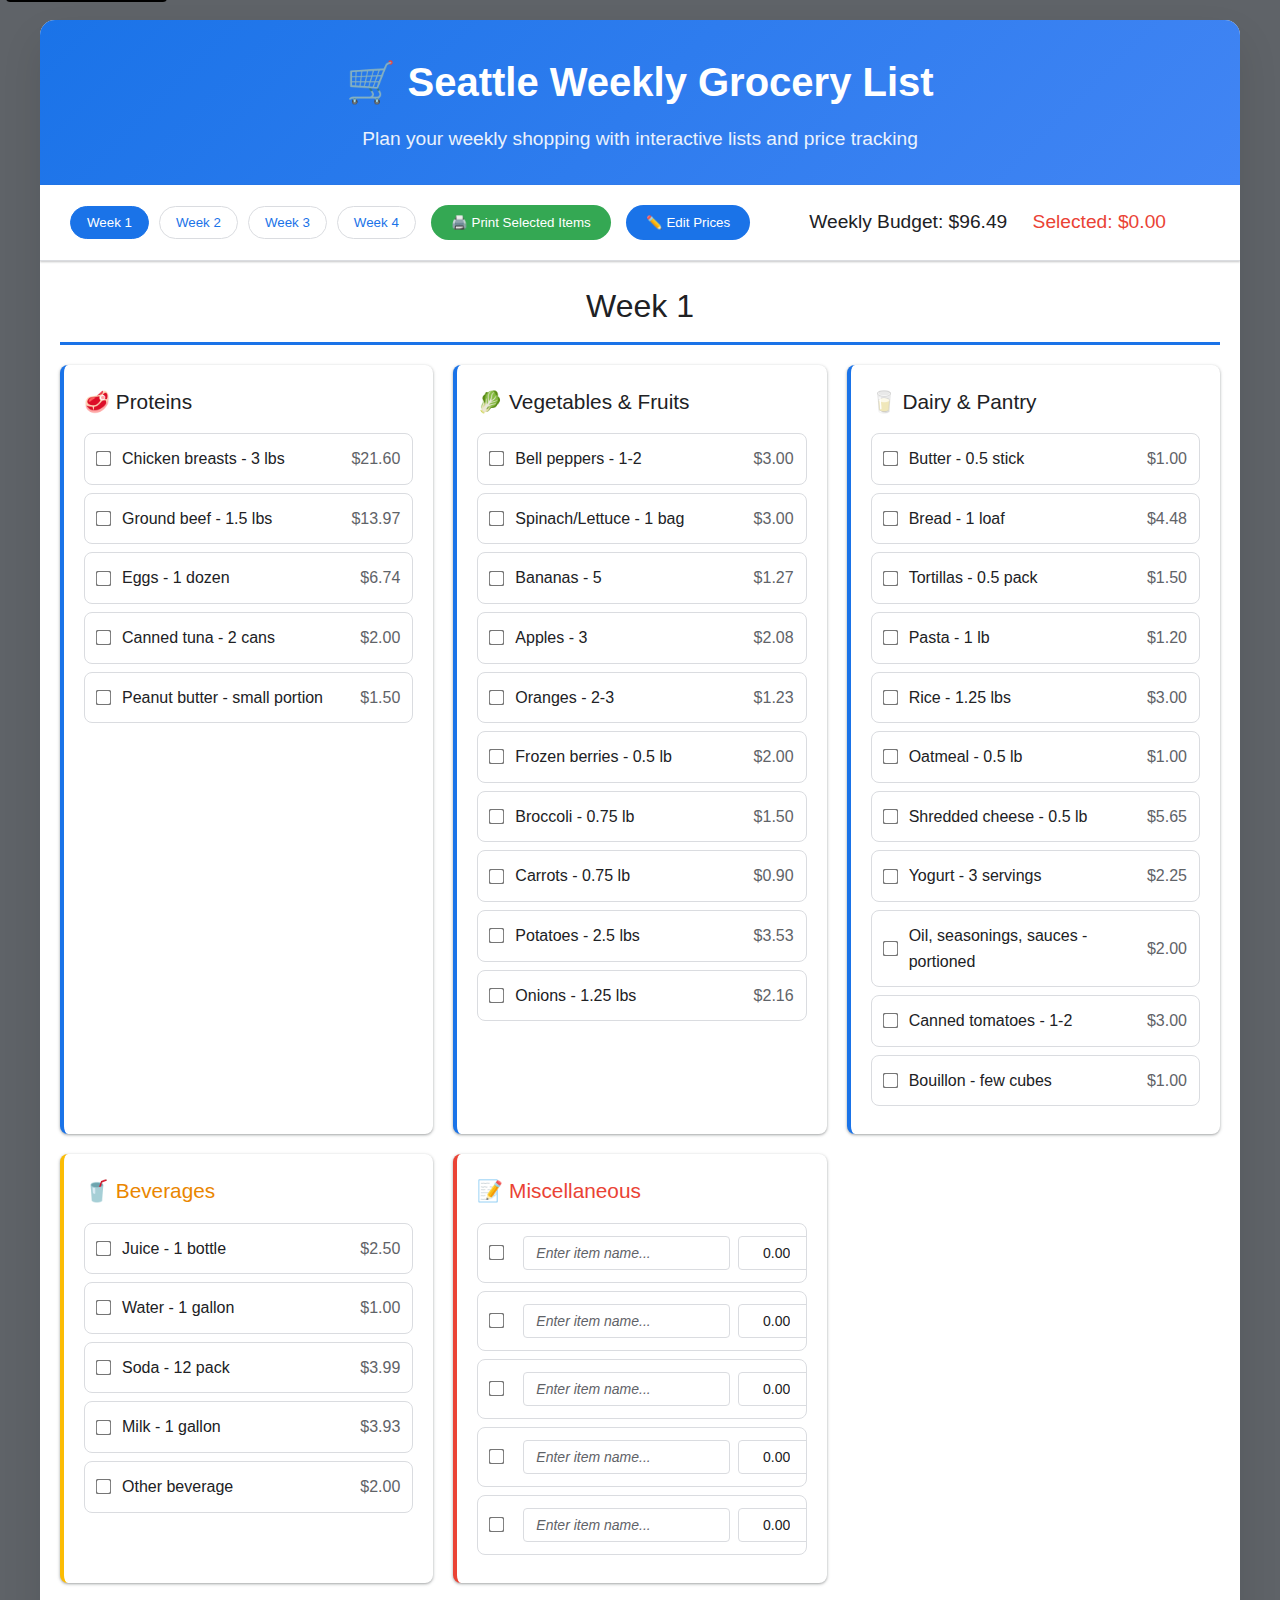
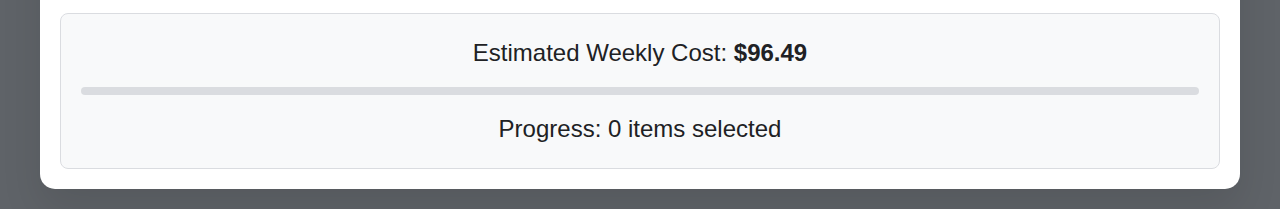
<file: index.html>
<!DOCTYPE html>
<html lang="en">
<head>
    <meta charset="UTF-8">
    <meta name="viewport" content="width=device-width, initial-scale=1.0">
    <title>Seattle Weekly Grocery List - Accessible Interactive Shopping Planner</title>
    <link rel="stylesheet" href="styles.css">
</head>
<body>
    <div class="container" role="main">
        <header class="header" role="banner">
            <h1 id="main-heading">🛒 Seattle Weekly Grocery List</h1>
            <p>Plan your weekly shopping with interactive lists and price tracking</p>
        </header>

        <nav class="controls" role="navigation" aria-label="Grocery list controls">
            <div class="week-selector" role="tablist" aria-label="Select week">
                <button class="week-btn active" onclick="showWeek(1)" role="tab" aria-selected="true" aria-controls="week1" id="tab-week1">Week 1</button>
                <button class="week-btn" onclick="showWeek(2)" role="tab" aria-selected="false" aria-controls="week2" id="tab-week2">Week 2</button>
                <button class="week-btn" onclick="showWeek(3)" role="tab" aria-selected="false" aria-controls="week3" id="tab-week3">Week 3</button>
                <button class="week-btn" onclick="showWeek(4)" role="tab" aria-selected="false" aria-controls="week4" id="tab-week4">Week 4</button>
            </div>
            <button class="print-btn" onclick="printSelectedItems()" aria-label="Print selected grocery items">
                🖨️ Print Selected Items
            </button>
            <button class="edit-prices-btn" onclick="toggleEditMode()" id="editBtn" aria-label="Toggle price editing mode">
                ✏️ Edit Prices
            </button>
            <div class="total-display" role="status" aria-live="polite">
                <span>Weekly Budget: <span id="weeklyBudget" aria-label="Weekly budget amount">$96.49</span></span>
                <span class="selected-total">Selected: <span id="selectedTotal" aria-label="Selected items total">$0.00</span></span>
            </div>
        </nav>

        <!-- Week 1 -->
        <main class="week-content active" id="week1" role="tabpanel" aria-labelledby="tab-week1">
            <h2 class="week-title">Week 1</h2>
            <div class="grocery-grid" role="region" aria-label="Grocery categories">
                <section class="category" role="group" aria-labelledby="proteins-heading">
                    <h3 id="proteins-heading">🥩 Proteins</h3>
                    <div class="grocery-item" onclick="toggleItem(this)">
                        <input type="checkbox" data-price="21.60">
                        <span class="item-name">Chicken breasts - 3 lbs</span>
                        <span class="item-price">$21.60</span>
                        <input type="number" class="price-input" step="0.01" min="0" value="21.60" onchange="updatePrice(this)">
                    </div>
                    <div class="grocery-item" onclick="toggleItem(this)">
                        <input type="checkbox" data-price="13.97">
                        <span class="item-name">Ground beef - 1.5 lbs</span>
                        <span class="item-price">$13.97</span>
                        <input type="number" class="price-input" step="0.01" min="0" value="13.97" onchange="updatePrice(this)">
                    </div>
                    <div class="grocery-item" onclick="toggleItem(this)">
                        <input type="checkbox" data-price="6.74">
                        <span class="item-name">Eggs - 1 dozen</span>
                        <span class="item-price">$6.74</span>
                        <input type="number" class="price-input" step="0.01" min="0" value="6.74" onchange="updatePrice(this)">
                    </div>
                    <div class="grocery-item" onclick="toggleItem(this)">
                        <input type="checkbox" data-price="2.00">
                        <span class="item-name">Canned tuna - 2 cans</span>
                        <span class="item-price">$2.00</span>
                        <input type="number" class="price-input" step="0.01" min="0" value="2.00" onchange="updatePrice(this)">
                    </div>
                    <div class="grocery-item" onclick="toggleItem(this)">
                        <input type="checkbox" data-price="1.50">
                        <span class="item-name">Peanut butter - small portion</span>
                        <span class="item-price">$1.50</span>
                        <input type="number" class="price-input" step="0.01" min="0" value="1.50" onchange="updatePrice(this)">
                    </div>
                </section>

                <section class="category" role="group" aria-labelledby="vegetables-heading">
                    <h3 id="vegetables-heading">🥬 Vegetables & Fruits</h3>
                    <div class="grocery-item" onclick="toggleItem(this)">
                        <input type="checkbox" data-price="3.00">
                        <span class="item-name">Bell peppers - 1-2</span>
                        <span class="item-price">$3.00</span>
                        <input type="number" class="price-input" step="0.01" min="0" value="3.00" onchange="updatePrice(this)">
                    </div>
                    <div class="grocery-item" onclick="toggleItem(this)">
                        <input type="checkbox" data-price="3.00">
                        <span class="item-name">Spinach/Lettuce - 1 bag</span>
                        <span class="item-price">$3.00</span>
                        <input type="number" class="price-input" step="0.01" min="0" value="3.00" onchange="updatePrice(this)">
                    </div>
                    <div class="grocery-item" onclick="toggleItem(this)">
                        <input type="checkbox" data-price="1.27">
                        <span class="item-name">Bananas - 5</span>
                        <span class="item-price">$1.27</span>
                        <input type="number" class="price-input" step="0.01" min="0" value="1.27" onchange="updatePrice(this)">
                    </div>
                    <div class="grocery-item" onclick="toggleItem(this)">
                        <input type="checkbox" data-price="2.08">
                        <span class="item-name">Apples - 3</span>
                        <span class="item-price">$2.08</span>
                        <input type="number" class="price-input" step="0.01" min="0" value="2.08" onchange="updatePrice(this)">
                    </div>
                    <div class="grocery-item" onclick="toggleItem(this)">
                        <input type="checkbox" data-price="1.23">
                        <span class="item-name">Oranges - 2-3</span>
                        <span class="item-price">$1.23</span>
                        <input type="number" class="price-input" step="0.01" min="0" value="1.23" onchange="updatePrice(this)">
                    </div>
                    <div class="grocery-item" onclick="toggleItem(this)">
                        <input type="checkbox" data-price="2.00">
                        <span class="item-name">Frozen berries - 0.5 lb</span>
                        <span class="item-price">$2.00</span>
                        <input type="number" class="price-input" step="0.01" min="0" value="2.00" onchange="updatePrice(this)">
                    </div>
                    <div class="grocery-item" onclick="toggleItem(this)">
                        <input type="checkbox" data-price="1.50">
                        <span class="item-name">Broccoli - 0.75 lb</span>
                        <span class="item-price">$1.50</span>
                        <input type="number" class="price-input" step="0.01" min="0" value="1.50" onchange="updatePrice(this)">
                    </div>
                    <div class="grocery-item" onclick="toggleItem(this)">
                        <input type="checkbox" data-price="0.90">
                        <span class="item-name">Carrots - 0.75 lb</span>
                        <span class="item-price">$0.90</span>
                        <input type="number" class="price-input" step="0.01" min="0" value="0.90" onchange="updatePrice(this)">
                    </div>
                    <div class="grocery-item" onclick="toggleItem(this)">
                        <input type="checkbox" data-price="3.53">
                        <span class="item-name">Potatoes - 2.5 lbs</span>
                        <span class="item-price">$3.53</span>
                        <input type="number" class="price-input" step="0.01" min="0" value="3.53" onchange="updatePrice(this)">
                    </div>
                    <div class="grocery-item" onclick="toggleItem(this)">
                        <input type="checkbox" data-price="2.16">
                        <span class="item-name">Onions - 1.25 lbs</span>
                        <span class="item-price">$2.16</span>
                        <input type="number" class="price-input" step="0.01" min="0" value="2.16" onchange="updatePrice(this)">
                    </div>
                </section>

                <section class="category" role="group" aria-labelledby="dairy-heading">
                    <h3 id="dairy-heading">🥛 Dairy & Pantry</h3>
                    <div class="grocery-item" onclick="toggleItem(this)">
                        <input type="checkbox" data-price="1.00">
                        <span class="item-name">Butter - 0.5 stick</span>
                        <span class="item-price">$1.00</span>
                        <input type="number" class="price-input" step="0.01" min="0" value="1.00" onchange="updatePrice(this)">
                    </div>
                    <div class="grocery-item" onclick="toggleItem(this)">
                        <input type="checkbox" data-price="4.48">
                        <span class="item-name">Bread - 1 loaf</span>
                        <span class="item-price">$4.48</span>
                        <input type="number" class="price-input" step="0.01" min="0" value="4.48" onchange="updatePrice(this)">
                    </div>
                    <div class="grocery-item" onclick="toggleItem(this)">
                        <input type="checkbox" data-price="1.50">
                        <span class="item-name">Tortillas - 0.5 pack</span>
                        <span class="item-price">$1.50</span>
                        <input type="number" class="price-input" step="0.01" min="0" value="1.50" onchange="updatePrice(this)">
                    </div>
                    <div class="grocery-item" onclick="toggleItem(this)">
                        <input type="checkbox" data-price="1.20">
                        <span class="item-name">Pasta - 1 lb</span>
                        <span class="item-price">$1.20</span>
                        <input type="number" class="price-input" step="0.01" min="0" value="1.20" onchange="updatePrice(this)">
                    </div>
                    <div class="grocery-item" onclick="toggleItem(this)">
                        <input type="checkbox" data-price="3.00">
                        <span class="item-name">Rice - 1.25 lbs</span>
                        <span class="item-price">$3.00</span>
                        <input type="number" class="price-input" step="0.01" min="0" value="3.00" onchange="updatePrice(this)">
                    </div>
                    <div class="grocery-item" onclick="toggleItem(this)">
                        <input type="checkbox" data-price="1.00">
                        <span class="item-name">Oatmeal - 0.5 lb</span>
                        <span class="item-price">$1.00</span>
                        <input type="number" class="price-input" step="0.01" min="0" value="1.00" onchange="updatePrice(this)">
                    </div>
                    <div class="grocery-item" onclick="toggleItem(this)">
                        <input type="checkbox" data-price="5.65">
                        <span class="item-name">Shredded cheese - 0.5 lb</span>
                        <span class="item-price">$5.65</span>
                        <input type="number" class="price-input" step="0.01" min="0" value="5.65" onchange="updatePrice(this)">
                    </div>
                    <div class="grocery-item" onclick="toggleItem(this)">
                        <input type="checkbox" data-price="2.25">
                        <span class="item-name">Yogurt - 3 servings</span>
                        <span class="item-price">$2.25</span>
                        <input type="number" class="price-input" step="0.01" min="0" value="2.25" onchange="updatePrice(this)">
                    </div>
                    <div class="grocery-item" onclick="toggleItem(this)">
                        <input type="checkbox" data-price="2.00">
                        <span class="item-name">Oil, seasonings, sauces - portioned</span>
                        <span class="item-price">$2.00</span>
                        <input type="number" class="price-input" step="0.01" min="0" value="2.00" onchange="updatePrice(this)">
                    </div>
                    <div class="grocery-item" onclick="toggleItem(this)">
                        <input type="checkbox" data-price="3.00">
                        <span class="item-name">Canned tomatoes - 1-2</span>
                        <span class="item-price">$3.00</span>
                        <input type="number" class="price-input" step="0.01" min="0" value="3.00" onchange="updatePrice(this)">
                    </div>
                    <div class="grocery-item" onclick="toggleItem(this)">
                        <input type="checkbox" data-price="1.00">
                        <span class="item-name">Bouillon - few cubes</span>
                        <span class="item-price">$1.00</span>
                        <input type="number" class="price-input" step="0.01" min="0" value="1.00" onchange="updatePrice(this)">
                    </div>
                </section>

                <section class="category beverages-category" role="group" aria-labelledby="beverages-heading">
                    <h3 id="beverages-heading">🥤 Beverages</h3>
                    <div class="grocery-item" onclick="toggleItem(this)">
                        <input type="checkbox" data-price="2.50">
                        <span class="item-name">Juice - 1 bottle</span>
                        <span class="item-price">$2.50</span>
                        <input type="number" class="price-input" step="0.01" min="0" value="2.50" onchange="updatePrice(this)">
                    </div>
                    <div class="grocery-item" onclick="toggleItem(this)">
                        <input type="checkbox" data-price="1.00">
                        <span class="item-name">Water - 1 gallon</span>
                        <span class="item-price">$1.00</span>
                        <input type="number" class="price-input" step="0.01" min="0" value="1.00" onchange="updatePrice(this)">
                    </div>
                    <div class="grocery-item" onclick="toggleItem(this)">
                        <input type="checkbox" data-price="3.99">
                        <span class="item-name">Soda - 12 pack</span>
                        <span class="item-price">$3.99</span>
                        <input type="number" class="price-input" step="0.01" min="0" value="3.99" onchange="updatePrice(this)">
                    </div>
                    <div class="grocery-item" onclick="toggleItem(this)">
                        <input type="checkbox" data-price="3.93">
                        <span class="item-name">Milk - 1 gallon</span>
                        <span class="item-price">$3.93</span>
                        <input type="number" class="price-input" step="0.01" min="0" value="3.93" onchange="updatePrice(this)">
                    </div>
                    <div class="grocery-item" onclick="toggleItem(this)">
                        <input type="checkbox" data-price="2.00">
                        <span class="item-name">Other beverage</span>
                        <span class="item-price">$2.00</span>
                        <input type="number" class="price-input" step="0.01" min="0" value="2.00" onchange="updatePrice(this)">
                    </div>
                </section>

                <section class="category miscellaneous-category" role="group" aria-labelledby="miscellaneous-heading">
                    <h3 id="miscellaneous-heading">📝 Miscellaneous</h3>
                    <div class="grocery-item custom-item" onclick="toggleItem(this)">
                        <input type="checkbox" data-price="0.00">
                        <input type="text" class="item-name-input" placeholder="Enter item name..." onclick="event.stopPropagation()" onchange="updateCustomItem(this)">
                        <input type="number" class="custom-price-input" step="0.01" min="0" value="0.00" placeholder="$0.00" onclick="event.stopPropagation()" onchange="updateCustomPrice(this)">
                    </div>
                    <div class="grocery-item custom-item" onclick="toggleItem(this)">
                        <input type="checkbox" data-price="0.00">
                        <input type="text" class="item-name-input" placeholder="Enter item name..." onclick="event.stopPropagation()" onchange="updateCustomItem(this)">
                        <input type="number" class="custom-price-input" step="0.01" min="0" value="0.00" placeholder="$0.00" onclick="event.stopPropagation()" onchange="updateCustomPrice(this)">
                    </div>
                    <div class="grocery-item custom-item" onclick="toggleItem(this)">
                        <input type="checkbox" data-price="0.00">
                        <input type="text" class="item-name-input" placeholder="Enter item name..." onclick="event.stopPropagation()" onchange="updateCustomItem(this)">
                        <input type="number" class="custom-price-input" step="0.01" min="0" value="0.00" placeholder="$0.00" onclick="event.stopPropagation()" onchange="updateCustomPrice(this)">
                    </div>
                    <div class="grocery-item custom-item" onclick="toggleItem(this)">
                        <input type="checkbox" data-price="0.00">
                        <input type="text" class="item-name-input" placeholder="Enter item name..." onclick="event.stopPropagation()" onchange="updateCustomItem(this)">
                        <input type="number" class="custom-price-input" step="0.01" min="0" value="0.00" placeholder="$0.00" onclick="event.stopPropagation()" onchange="updateCustomPrice(this)">
                    </div>
                    <div class="grocery-item custom-item" onclick="toggleItem(this)">
                        <input type="checkbox" data-price="0.00">
                        <input type="text" class="item-name-input" placeholder="Enter item name..." onclick="event.stopPropagation()" onchange="updateCustomItem(this)">
                        <input type="number" class="custom-price-input" step="0.01" min="0" value="0.00" placeholder="$0.00" onclick="event.stopPropagation()" onchange="updateCustomPrice(this)">
                    </div>
                </section>
            </div>
            <div class="weekly-total">
                <div>Estimated Weekly Cost: <strong>$96.49</strong></div>
                <div class="progress-bar">
                    <div class="progress-fill" style="width: 0%"></div>
                </div>
                <div>Progress: <span id="week1-progress">0</span> items selected</div>
            </div>
        </main>

        <!-- Week 2 -->
        <main id="week2" class="week-content" role="tabpanel" aria-labelledby="tab-week2">
            <h2 class="week-title">Week 2</h2>
            <div class="grocery-grid" role="region" aria-label="Grocery categories">
                <section class="category" role="group" aria-labelledby="protein-heading-2">
                <h3 id="protein-heading-2">🥩 Proteins</h3>
                <div class="grocery-item" onclick="toggleItem(this)">
                    <input type="checkbox" data-price="5.99">
                    <span class="item-name">Chicken Breast (1 lb)</span>
                    <span class="item-price">$5.99</span>
                    <input type="number" class="price-input" step="0.01" min="0" value="5.99" onchange="updatePrice(this)">
                </div>
                <div class="grocery-item" onclick="toggleItem(this)">
                    <input type="checkbox" data-price="7.49">
                    <span class="item-name">Ground Turkey (1 lb)</span>
                    <span class="item-price">$7.49</span>
                    <input type="number" class="price-input" step="0.01" min="0" value="7.49" onchange="updatePrice(this)">
                </div>
                <div class="grocery-item" onclick="toggleItem(this)">
                    <input type="checkbox" data-price="8.99">
                    <span class="item-name">Salmon Fillet (1 lb)</span>
                    <span class="item-price">$8.99</span>
                    <input type="number" class="price-input" step="0.01" min="0" value="8.99" onchange="updatePrice(this)">
                </div>
                <div class="grocery-item" onclick="toggleItem(this)">
                    <input type="checkbox" data-price="3.49">
                    <span class="item-name">Eggs (dozen)</span>
                    <span class="item-price">$3.49</span>
                    <input type="number" class="price-input" step="0.01" min="0" value="3.49" onchange="updatePrice(this)">
                </div>
                <div class="grocery-item" onclick="toggleItem(this)">
                    <input type="checkbox" data-price="4.99">
                    <span class="item-name">Greek Yogurt (32 oz)</span>
                    <span class="item-price">$4.99</span>
                    <input type="number" class="price-input" step="0.01" min="0" value="4.99" onchange="updatePrice(this)">
                </div>
            </section>

            <section class="category" role="group" aria-labelledby="vegetables-heading-2">
                <h3 id="vegetables-heading-2">🥬 Vegetables & Fruits</h3>
                <div class="grocery-item" onclick="toggleItem(this)">
                    <input type="checkbox" data-price="2.99">
                    <span class="item-name">Spinach (5 oz bag)</span>
                    <span class="item-price">$2.99</span>
                    <input type="number" class="price-input" step="0.01" min="0" value="2.99" onchange="updatePrice(this)">
                </div>
                <div class="grocery-item" onclick="toggleItem(this)">
                    <input type="checkbox" data-price="3.99">
                    <span class="item-name">Bell Peppers (3 pack)</span>
                    <span class="item-price">$3.99</span>
                    <input type="number" class="price-input" step="0.01" min="0" value="3.99" onchange="updatePrice(this)">
                </div>
                <div class="grocery-item" onclick="toggleItem(this)">
                    <input type="checkbox" data-price="4.49">
                    <span class="item-name">Broccoli (2 lbs)</span>
                    <span class="item-price">$4.49</span>
                    <input type="number" class="price-input" step="0.01" min="0" value="4.49" onchange="updatePrice(this)">
                </div>
                <div class="grocery-item" onclick="toggleItem(this)">
                    <input type="checkbox" data-price="5.99">
                    <span class="item-name">Bananas (3 lbs)</span>
                    <span class="item-price">$5.99</span>
                    <input type="number" class="price-input" step="0.01" min="0" value="5.99" onchange="updatePrice(this)">
                </div>
                <div class="grocery-item" onclick="toggleItem(this)">
                    <input type="checkbox" data-price="6.49">
                    <span class="item-name">Apples (3 lbs)</span>
                    <span class="item-price">$6.49</span>
                    <input type="number" class="price-input" step="0.01" min="0" value="6.49" onchange="updatePrice(this)">
                </div>
                <div class="grocery-item" onclick="toggleItem(this)">
                    <input type="checkbox" data-price="3.79">
                    <span class="item-name">Carrots (2 lbs)</span>
                    <span class="item-price">$3.79</span>
                    <input type="number" class="price-input" step="0.01" min="0" value="3.79" onchange="updatePrice(this)">
                </div>
            </section>

            <section class="category" role="group" aria-labelledby="dairy-heading-2">
                <h3 id="dairy-heading-2">🥛 Dairy & Pantry</h3>
                <div class="grocery-item" onclick="toggleItem(this)">
                    <input type="checkbox" data-price="3.29">
                    <span class="item-name">Milk (1 gallon)</span>
                    <span class="item-price">$3.29</span>
                    <input type="number" class="price-input" step="0.01" min="0" value="3.29" onchange="updatePrice(this)">
                </div>
                <div class="grocery-item" onclick="toggleItem(this)">
                    <input type="checkbox" data-price="4.99">
                    <span class="item-name">Cheddar Cheese (8 oz)</span>
                    <span class="item-price">$4.99</span>
                    <input type="number" class="price-input" step="0.01" min="0" value="4.99" onchange="updatePrice(this)">
                </div>
                <div class="grocery-item" onclick="toggleItem(this)">
                    <input type="checkbox" data-price="2.49">
                    <span class="item-name">Whole Wheat Bread</span>
                    <span class="item-price">$2.49</span>
                    <input type="number" class="price-input" step="0.01" min="0" value="2.49" onchange="updatePrice(this)">
                </div>
                <div class="grocery-item" onclick="toggleItem(this)">
                    <input type="checkbox" data-price="1.99">
                    <span class="item-name">Brown Rice (2 lbs)</span>
                    <span class="item-price">$1.99</span>
                    <input type="number" class="price-input" step="0.01" min="0" value="1.99" onchange="updatePrice(this)">
                </div>
                <div class="grocery-item" onclick="toggleItem(this)">
                    <input type="checkbox" data-price="3.99">
                    <span class="item-name">Olive Oil (500ml)</span>
                    <span class="item-price">$3.99</span>
                    <input type="number" class="price-input" step="0.01" min="0" value="3.99" onchange="updatePrice(this)">
                </div>
                <div class="grocery-item" onclick="toggleItem(this)">
                    <input type="checkbox" data-price="2.99">
                    <span class="item-name">Quinoa (1 lb)</span>
                    <span class="item-price">$2.99</span>
                    <input type="number" class="price-input" step="0.01" min="0" value="2.99" onchange="updatePrice(this)">
                </div>
            </section>

            <section class="category beverages-category" role="group" aria-labelledby="beverages-heading-2">
                <h3 id="beverages-heading-2">🥤 Beverages</h3>
                <div class="grocery-item" onclick="toggleItem(this)">
                    <input type="checkbox" data-price="4.99">
                    <span class="item-name">Orange Juice (64 oz)</span>
                    <span class="item-price">$4.99</span>
                    <input type="number" class="price-input" step="0.01" min="0" value="4.99" onchange="updatePrice(this)">
                </div>
                <div class="grocery-item" onclick="toggleItem(this)">
                    <input type="checkbox" data-price="5.99">
                    <span class="item-name">Sparkling Water (24 pack)</span>
                    <span class="item-price">$5.99</span>
                    <input type="number" class="price-input" step="0.01" min="0" value="5.99" onchange="updatePrice(this)">
                </div>
                <div class="grocery-item" onclick="toggleItem(this)">
                    <input type="checkbox" data-price="6.49">
                    <span class="item-name">Soda (12 pack)</span>
                    <span class="item-price">$6.49</span>
                    <input type="number" class="price-input" step="0.01" min="0" value="6.49" onchange="updatePrice(this)">
                </div>
                <div class="grocery-item" onclick="toggleItem(this)">
                    <input type="checkbox" data-price="2.99">
                    <span class="item-name">Almond Milk (32 oz)</span>
                    <span class="item-price">$2.99</span>
                    <input type="number" class="price-input" step="0.01" min="0" value="2.99" onchange="updatePrice(this)">
                </div>
                <div class="grocery-item" onclick="toggleItem(this)">
                    <input type="checkbox" data-price="1.99">
                    <span class="item-name">Bottled Water (24 pack)</span>
                    <span class="item-price">$1.99</span>
                    <input type="number" class="price-input" step="0.01" min="0" value="1.99" onchange="updatePrice(this)">
                </div>
            </section>

            <section class="category miscellaneous-category" role="group" aria-labelledby="miscellaneous-heading-2">
                <h3 id="miscellaneous-heading-2">📝 Miscellaneous</h3>
                <div class="grocery-item custom-item" onclick="toggleItem(this)">
                    <input type="checkbox" data-price="0.00">
                    <input type="text" class="item-name-input" placeholder="Enter item name..." onclick="event.stopPropagation()" onchange="updateCustomItem(this)">
                    <input type="number" class="custom-price-input" step="0.01" min="0" value="0.00" placeholder="$0.00" onclick="event.stopPropagation()" onchange="updateCustomPrice(this)">
                </div>
                <div class="grocery-item custom-item" onclick="toggleItem(this)">
                    <input type="checkbox" data-price="0.00">
                    <input type="text" class="item-name-input" placeholder="Enter item name..." onclick="event.stopPropagation()" onchange="updateCustomItem(this)">
                    <input type="number" class="custom-price-input" step="0.01" min="0" value="0.00" placeholder="$0.00" onclick="event.stopPropagation()" onchange="updateCustomPrice(this)">
                </div>
                <div class="grocery-item custom-item" onclick="toggleItem(this)">
                    <input type="checkbox" data-price="0.00">
                    <input type="text" class="item-name-input" placeholder="Enter item name..." onclick="event.stopPropagation()" onchange="updateCustomItem(this)">
                    <input type="number" class="custom-price-input" step="0.01" min="0" value="0.00" placeholder="$0.00" onclick="event.stopPropagation()" onchange="updateCustomPrice(this)">
                </div>
                <div class="grocery-item custom-item" onclick="toggleItem(this)">
                    <input type="checkbox" data-price="0.00">
                    <input type="text" class="item-name-input" placeholder="Enter item name..." onclick="event.stopPropagation()" onchange="updateCustomItem(this)">
                    <input type="number" class="custom-price-input" step="0.01" min="0" value="0.00" placeholder="$0.00" onclick="event.stopPropagation()" onchange="updateCustomPrice(this)">
                </div>
                <div class="grocery-item custom-item" onclick="toggleItem(this)">
                    <input type="checkbox" data-price="0.00">
                    <input type="text" class="item-name-input" placeholder="Enter item name..." onclick="event.stopPropagation()" onchange="updateCustomItem(this)">
                    <input type="number" class="custom-price-input" step="0.01" min="0" value="0.00" placeholder="$0.00" onclick="event.stopPropagation()" onchange="updateCustomPrice(this)">
                </div>
            </section>
            </div>
            <div class="weekly-total">
                <div>Estimated Weekly Cost: <strong>$98.99</strong></div>
                <div class="progress-bar">
                    <div class="progress-fill" style="width: 0%"></div>
                </div>
                <div>Progress: <span id="week2-progress">0</span> items selected</div>
            </div>
        </main>

        <!-- Week 3 -->
        <main id="week3" class="week-content" role="tabpanel" aria-labelledby="tab-week3">
            <h2 class="week-title">Week 3</h2>
            <div class="grocery-grid" role="region" aria-label="Grocery categories">
                <section class="category" role="group" aria-labelledby="protein-heading-3">
                <h3 id="protein-heading-3">🥩 Proteins</h3>
                <div class="grocery-item" onclick="toggleItem(this)">
                    <input type="checkbox" data-price="6.99">
                    <span class="item-name">Pork Chops (1 lb)</span>
                    <span class="item-price">$6.99</span>
                    <input type="number" class="price-input" step="0.01" min="0" value="6.99" onchange="updatePrice(this)">
                </div>
                <div class="grocery-item" onclick="toggleItem(this)">
                    <input type="checkbox" data-price="4.99">
                    <span class="item-name">Ground Beef (1 lb)</span>
                    <span class="item-price">$4.99</span>
                    <input type="number" class="price-input" step="0.01" min="0" value="4.99" onchange="updatePrice(this)">
                </div>
                <div class="grocery-item" onclick="toggleItem(this)">
                    <input type="checkbox" data-price="7.99">
                    <span class="item-name">Tuna Steaks (1 lb)</span>
                    <span class="item-price">$7.99</span>
                    <input type="number" class="price-input" step="0.01" min="0" value="7.99" onchange="updatePrice(this)">
                </div>
                <div class="grocery-item" onclick="toggleItem(this)">
                    <input type="checkbox" data-price="3.49">
                    <span class="item-name">Eggs (dozen)</span>
                    <span class="item-price">$3.49</span>
                    <input type="number" class="price-input" step="0.01" min="0" value="3.49" onchange="updatePrice(this)">
                </div>
                <div class="grocery-item" onclick="toggleItem(this)">
                    <input type="checkbox" data-price="5.49">
                    <span class="item-name">Cottage Cheese (32 oz)</span>
                    <span class="item-price">$5.49</span>
                    <input type="number" class="price-input" step="0.01" min="0" value="5.49" onchange="updatePrice(this)">
                </div>
            </section>

            <section class="category" role="group" aria-labelledby="vegetables-heading-3">
                <h3 id="vegetables-heading-3">🥬 Vegetables & Fruits</h3>
                <div class="grocery-item" onclick="toggleItem(this)">
                    <input type="checkbox" data-price="3.49">
                    <span class="item-name">Kale (5 oz bag)</span>
                    <span class="item-price">$3.49</span>
                    <input type="number" class="price-input" step="0.01" min="0" value="3.49" onchange="updatePrice(this)">
                </div>
                <div class="grocery-item" onclick="toggleItem(this)">
                    <input type="checkbox" data-price="2.99">
                    <span class="item-name">Zucchini (2 lbs)</span>
                    <span class="item-price">$2.99</span>
                    <input type="number" class="price-input" step="0.01" min="0" value="2.99" onchange="updatePrice(this)">
                </div>
                <div class="grocery-item" onclick="toggleItem(this)">
                    <input type="checkbox" data-price="4.99">
                    <span class="item-name">Asparagus (1 lb)</span>
                    <span class="item-price">$4.99</span>
                    <input type="number" class="price-input" step="0.01" min="0" value="4.99" onchange="updatePrice(this)">
                </div>
                <div class="grocery-item" onclick="toggleItem(this)">
                    <input type="checkbox" data-price="3.99">
                    <span class="item-name">Strawberries (2 lbs)</span>
                    <span class="item-price">$3.99</span>
                    <input type="number" class="price-input" step="0.01" min="0" value="3.99" onchange="updatePrice(this)">
                </div>
                <div class="grocery-item" onclick="toggleItem(this)">
                    <input type="checkbox" data-price="5.49">
                    <span class="item-name">Oranges (3 lbs)</span>
                    <span class="item-price">$5.49</span>
                    <input type="number" class="price-input" step="0.01" min="0" value="5.49" onchange="updatePrice(this)">
                </div>
                <div class="grocery-item" onclick="toggleItem(this)">
                    <input type="checkbox" data-price="2.79">
                    <span class="item-name">Onions (3 lbs)</span>
                    <span class="item-price">$2.79</span>
                    <input type="number" class="price-input" step="0.01" min="0" value="2.79" onchange="updatePrice(this)">
                </div>
            </section>

            <section class="category" role="group" aria-labelledby="dairy-heading-3">
                <h3 id="dairy-heading-3">🥛 Dairy & Pantry</h3>
                <div class="grocery-item" onclick="toggleItem(this)">
                    <input type="checkbox" data-price="3.29">
                    <span class="item-name">Milk (1 gallon)</span>
                    <span class="item-price">$3.29</span>
                    <input type="number" class="price-input" step="0.01" min="0" value="3.29" onchange="updatePrice(this)">
                </div>
                <div class="grocery-item" onclick="toggleItem(this)">
                    <input type="checkbox" data-price="6.99">
                    <span class="item-name">Mozzarella Cheese (16 oz)</span>
                    <span class="item-price">$6.99</span>
                    <input type="number" class="price-input" step="0.01" min="0" value="6.99" onchange="updatePrice(this)">
                </div>
                <div class="grocery-item" onclick="toggleItem(this)">
                    <input type="checkbox" data-price="2.79">
                    <span class="item-name">Sourdough Bread</span>
                    <span class="item-price">$2.79</span>
                    <input type="number" class="price-input" step="0.01" min="0" value="2.79" onchange="updatePrice(this)">
                </div>
                <div class="grocery-item" onclick="toggleItem(this)">
                    <input type="checkbox" data-price="3.49">
                    <span class="item-name">Pasta (2 lbs)</span>
                    <span class="item-price">$3.49</span>
                    <input type="number" class="price-input" step="0.01" min="0" value="3.49" onchange="updatePrice(this)">
                </div>
                <div class="grocery-item" onclick="toggleItem(this)">
                    <input type="checkbox" data-price="2.99">
                    <span class="item-name">Coconut Oil (16 oz)</span>
                    <span class="item-price">$2.99</span>
                    <input type="number" class="price-input" step="0.01" min="0" value="2.99" onchange="updatePrice(this)">
                </div>
                <div class="grocery-item" onclick="toggleItem(this)">
                    <input type="checkbox" data-price="4.99">
                    <span class="item-name">Oats (42 oz)</span>
                    <span class="item-price">$4.99</span>
                    <input type="number" class="price-input" step="0.01" min="0" value="4.99" onchange="updatePrice(this)">
                </div>
            </section>

            <section class="category beverages-category" role="group" aria-labelledby="beverages-heading-3">
                <h3 id="beverages-heading-3">🥤 Beverages</h3>
                <div class="grocery-item" onclick="toggleItem(this)">
                    <input type="checkbox" data-price="3.99">
                    <span class="item-name">Apple Juice (64 oz)</span>
                    <span class="item-price">$3.99</span>
                    <input type="number" class="price-input" step="0.01" min="0" value="3.99" onchange="updatePrice(this)">
                </div>
                <div class="grocery-item" onclick="toggleItem(this)">
                    <input type="checkbox" data-price="4.49">
                    <span class="item-name">Coconut Water (12 pack)</span>
                    <span class="item-price">$4.49</span>
                    <input type="number" class="price-input" step="0.01" min="0" value="4.49" onchange="updatePrice(this)">
                </div>
                <div class="grocery-item" onclick="toggleItem(this)">
                    <input type="checkbox" data-price="5.99">
                    <span class="item-name">Energy Drinks (4 pack)</span>
                    <span class="item-price">$5.99</span>
                    <input type="number" class="price-input" step="0.01" min="0" value="5.99" onchange="updatePrice(this)">
                </div>
                <div class="grocery-item" onclick="toggleItem(this)">
                    <input type="checkbox" data-price="3.49">
                    <span class="item-name">Oat Milk (32 oz)</span>
                    <span class="item-price">$3.49</span>
                    <input type="number" class="price-input" step="0.01" min="0" value="3.49" onchange="updatePrice(this)">
                </div>
                <div class="grocery-item" onclick="toggleItem(this)">
                    <input type="checkbox" data-price="2.29">
                    <span class="item-name">Sports Drinks (8 pack)</span>
                    <span class="item-price">$2.29</span>
                    <input type="number" class="price-input" step="0.01" min="0" value="2.29" onchange="updatePrice(this)">
                </div>
            </section>

            <section class="category miscellaneous-category" role="group" aria-labelledby="miscellaneous-heading-3">
                <h3 id="miscellaneous-heading-3">📝 Miscellaneous</h3>
                <div class="grocery-item custom-item" onclick="toggleItem(this)">
                    <input type="checkbox" data-price="0.00">
                    <input type="text" class="item-name-input" placeholder="Enter item name..." onclick="event.stopPropagation()" onchange="updateCustomItem(this)">
                    <input type="number" class="custom-price-input" step="0.01" min="0" value="0.00" placeholder="$0.00" onclick="event.stopPropagation()" onchange="updateCustomPrice(this)">
                </div>
                <div class="grocery-item custom-item" onclick="toggleItem(this)">
                    <input type="checkbox" data-price="0.00">
                    <input type="text" class="item-name-input" placeholder="Enter item name..." onclick="event.stopPropagation()" onchange="updateCustomItem(this)">
                    <input type="number" class="custom-price-input" step="0.01" min="0" value="0.00" placeholder="$0.00" onclick="event.stopPropagation()" onchange="updateCustomPrice(this)">
                </div>
                <div class="grocery-item custom-item" onclick="toggleItem(this)">
                    <input type="checkbox" data-price="0.00">
                    <input type="text" class="item-name-input" placeholder="Enter item name..." onclick="event.stopPropagation()" onchange="updateCustomItem(this)">
                    <input type="number" class="custom-price-input" step="0.01" min="0" value="0.00" placeholder="$0.00" onclick="event.stopPropagation()" onchange="updateCustomPrice(this)">
                </div>
                <div class="grocery-item custom-item" onclick="toggleItem(this)">
                    <input type="checkbox" data-price="0.00">
                    <input type="text" class="item-name-input" placeholder="Enter item name..." onclick="event.stopPropagation()" onchange="updateCustomItem(this)">
                    <input type="number" class="custom-price-input" step="0.01" min="0" value="0.00" placeholder="$0.00" onclick="event.stopPropagation()" onchange="updateCustomPrice(this)">
                </div>
                <div class="grocery-item custom-item" onclick="toggleItem(this)">
                    <input type="checkbox" data-price="0.00">
                    <input type="text" class="item-name-input" placeholder="Enter item name..." onclick="event.stopPropagation()" onchange="updateCustomItem(this)">
                    <input type="number" class="custom-price-input" step="0.01" min="0" value="0.00" placeholder="$0.00" onclick="event.stopPropagation()" onchange="updateCustomPrice(this)">
                </div>
            </section>
            </div>
            
            <div class="weekly-total">
                <div>Estimated Weekly Cost: <strong>$95.60</strong></div>
                <div class="progress-bar">
                    <div class="progress-fill" style="width: 0%"></div>
                </div>
                <div>Progress: <span id="week3-progress">0</span> items selected</div>
            </div>
        </main>

        <!-- Week 4 -->
        <main class="week-content" id="week4" role="tabpanel" aria-labelledby="tab-week4">
            <h2 class="week-title">Week 4</h2>
            <div class="grocery-grid" role="region" aria-label="Grocery categories">
                <section class="category" role="group" aria-labelledby="protein-heading-4">
                <h3 id="protein-heading-4">🥩 Proteins</h3>
                <div class="grocery-item" onclick="toggleItem(this)">
                    <input type="checkbox" data-price="8.49">
                    <span class="item-name">Ribeye Steak (1 lb)</span>
                    <span class="item-price">$8.49</span>
                    <input type="number" class="price-input" step="0.01" min="0" value="8.49" onchange="updatePrice(this)">
                </div>
                <div class="grocery-item" onclick="toggleItem(this)">
                    <input type="checkbox" data-price="5.99">
                    <span class="item-name">Chicken Thighs (2 lbs)</span>
                    <span class="item-price">$5.99</span>
                    <input type="number" class="price-input" step="0.01" min="0" value="5.99" onchange="updatePrice(this)">
                </div>
                <div class="grocery-item" onclick="toggleItem(this)">
                    <input type="checkbox" data-price="9.99">
                    <span class="item-name">Shrimp (1 lb)</span>
                    <span class="item-price">$9.99</span>
                    <input type="number" class="price-input" step="0.01" min="0" value="9.99" onchange="updatePrice(this)">
                </div>
                <div class="grocery-item" onclick="toggleItem(this)">
                    <input type="checkbox" data-price="3.49">
                    <span class="item-name">Eggs (dozen)</span>
                    <span class="item-price">$3.49</span>
                    <input type="number" class="price-input" step="0.01" min="0" value="3.49" onchange="updatePrice(this)">
                </div>
                <div class="grocery-item" onclick="toggleItem(this)">
                    <input type="checkbox" data-price="6.99">
                    <span class="item-name">Protein Powder (2 lbs)</span>
                    <span class="item-price">$6.99</span>
                    <input type="number" class="price-input" step="0.01" min="0" value="6.99" onchange="updatePrice(this)">
                </div>
            </section>

            <section class="category" role="group" aria-labelledby="vegetables-heading-4">
                <h3 id="vegetables-heading-4">🥬 Vegetables & Fruits</h3>
                <div class="grocery-item" onclick="toggleItem(this)">
                    <input type="checkbox" data-price="4.99">
                    <span class="item-name">Mixed Greens (10 oz)</span>
                    <span class="item-price">$4.99</span>
                    <input type="number" class="price-input" step="0.01" min="0" value="4.99" onchange="updatePrice(this)">
                </div>
                <div class="grocery-item" onclick="toggleItem(this)">
                    <input type="checkbox" data-price="3.49">
                    <span class="item-name">Sweet Potatoes (3 lbs)</span>
                    <span class="item-price">$3.49</span>
                    <input type="number" class="price-input" step="0.01" min="0" value="3.49" onchange="updatePrice(this)">
                </div>
                <div class="grocery-item" onclick="toggleItem(this)">
                    <input type="checkbox" data-price="5.99">
                    <span class="item-name">Brussels Sprouts (2 lbs)</span>
                    <span class="item-price">$5.99</span>
                    <input type="number" class="price-input" step="0.01" min="0" value="5.99" onchange="updatePrice(this)">
                </div>
                <div class="grocery-item" onclick="toggleItem(this)">
                    <input type="checkbox" data-price="6.99">
                    <span class="item-name">Blueberries (2 lbs)</span>
                    <span class="item-price">$6.99</span>
                    <input type="number" class="price-input" step="0.01" min="0" value="6.99" onchange="updatePrice(this)">
                </div>
                <div class="grocery-item" onclick="toggleItem(this)">
                    <input type="checkbox" data-price="4.49">
                    <span class="item-name">Pears (3 lbs)</span>
                    <span class="item-price">$4.49</span>
                    <input type="number" class="price-input" step="0.01" min="0" value="4.49" onchange="updatePrice(this)">
                </div>
                <div class="grocery-item" onclick="toggleItem(this)">
                    <input type="checkbox" data-price="2.99">
                    <span class="item-name">Garlic (1 lb)</span>
                    <span class="item-price">$2.99</span>
                    <input type="number" class="price-input" step="0.01" min="0" value="2.99" onchange="updatePrice(this)">
                </div>
            </section>

            <section class="category" role="group" aria-labelledby="dairy-heading-4">
                <h3 id="dairy-heading-4">🥛 Dairy & Pantry</h3>
                <div class="grocery-item" onclick="toggleItem(this)">
                    <input type="checkbox" data-price="3.29">
                    <span class="item-name">Milk (1 gallon)</span>
                    <span class="item-price">$3.29</span>
                    <input type="number" class="price-input" step="0.01" min="0" value="3.29" onchange="updatePrice(this)">
                </div>
                <div class="grocery-item" onclick="toggleItem(this)">
                    <input type="checkbox" data-price="7.99">
                    <span class="item-name">Parmesan Cheese (8 oz)</span>
                    <span class="item-price">$7.99</span>
                    <input type="number" class="price-input" step="0.01" min="0" value="7.99" onchange="updatePrice(this)">
                </div>
                <div class="grocery-item" onclick="toggleItem(this)">
                    <input type="checkbox" data-price="3.99">
                    <span class="item-name">Bagels (6 pack)</span>
                    <span class="item-price">$3.99</span>
                    <input type="number" class="price-input" step="0.01" min="0" value="3.99" onchange="updatePrice(this)">
                </div>
                <div class="grocery-item" onclick="toggleItem(this)">
                    <input type="checkbox" data-price="2.99">
                    <span class="item-name">Lentils (2 lbs)</span>
                    <span class="item-price">$2.99</span>
                    <input type="number" class="price-input" step="0.01" min="0" value="2.99" onchange="updatePrice(this)">
                </div>
                <div class="grocery-item" onclick="toggleItem(this)">
                    <input type="checkbox" data-price="4.49">
                    <span class="item-name">Avocado Oil (16 oz)</span>
                    <span class="item-price">$4.49</span>
                    <input type="number" class="price-input" step="0.01" min="0" value="4.49" onchange="updatePrice(this)">
                </div>
                <div class="grocery-item" onclick="toggleItem(this)">
                    <input type="checkbox" data-price="5.99">
                    <span class="item-name">Nuts & Seeds Mix (2 lbs)</span>
                    <span class="item-price">$5.99</span>
                    <input type="number" class="price-input" step="0.01" min="0" value="5.99" onchange="updatePrice(this)">
                </div>
            </section>

            <section class="category beverages-category" role="group" aria-labelledby="beverages-heading-4">
                <h3 id="beverages-heading-4">🥤 Beverages</h3>
                <div class="grocery-item" onclick="toggleItem(this)">
                    <input type="checkbox" data-price="5.49">
                    <span class="item-name">Cranberry Juice (64 oz)</span>
                    <span class="item-price">$5.49</span>
                    <input type="number" class="price-input" step="0.01" min="0" value="5.49" onchange="updatePrice(this)">
                </div>
                <div class="grocery-item" onclick="toggleItem(this)">
                    <input type="checkbox" data-price="6.99">
                    <span class="item-name">Kombucha (4 pack)</span>
                    <span class="item-price">$6.99</span>
                    <input type="number" class="price-input" step="0.01" min="0" value="6.99" onchange="updatePrice(this)">
                </div>
                <div class="grocery-item" onclick="toggleItem(this)">
                    <input type="checkbox" data-price="4.99">
                    <span class="item-name">Iced Tea (12 pack)</span>
                    <span class="item-price">$4.99</span>
                    <input type="number" class="price-input" step="0.01" min="0" value="4.99" onchange="updatePrice(this)">
                </div>
                <div class="grocery-item" onclick="toggleItem(this)">
                    <input type="checkbox" data-price="3.99">
                    <span class="item-name">Soy Milk (32 oz)</span>
                    <span class="item-price">$3.99</span>
                    <input type="number" class="price-input" step="0.01" min="0" value="3.99" onchange="updatePrice(this)">
                </div>
                <div class="grocery-item" onclick="toggleItem(this)">
                    <input type="checkbox" data-price="3.49">
                    <span class="item-name">Electrolyte Water (12 pack)</span>
                    <span class="item-price">$3.49</span>
                    <input type="number" class="price-input" step="0.01" min="0" value="3.49" onchange="updatePrice(this)">
                </div>
            </section>

            <section class="category miscellaneous-category" role="group" aria-labelledby="miscellaneous-heading-4">
                <h3 id="miscellaneous-heading-4">📝 Miscellaneous</h3>
                <div class="grocery-item custom-item" onclick="toggleItem(this)">
                    <input type="checkbox" data-price="0.00">
                    <input type="text" class="item-name-input" placeholder="Enter item name..." onclick="event.stopPropagation()" onchange="updateCustomItem(this)">
                    <input type="number" class="custom-price-input" step="0.01" min="0" value="0.00" placeholder="$0.00" onclick="event.stopPropagation()" onchange="updateCustomPrice(this)">
                </div>
                <div class="grocery-item custom-item" onclick="toggleItem(this)">
                    <input type="checkbox" data-price="0.00">
                    <input type="text" class="item-name-input" placeholder="Enter item name..." onclick="event.stopPropagation()" onchange="updateCustomItem(this)">
                    <input type="number" class="custom-price-input" step="0.01" min="0" value="0.00" placeholder="$0.00" onclick="event.stopPropagation()" onchange="updateCustomPrice(this)">
                </div>
                <div class="grocery-item custom-item" onclick="toggleItem(this)">
                    <input type="checkbox" data-price="0.00">
                    <input type="text" class="item-name-input" placeholder="Enter item name..." onclick="event.stopPropagation()" onchange="updateCustomItem(this)">
                    <input type="number" class="custom-price-input" step="0.01" min="0" value="0.00" placeholder="$0.00" onclick="event.stopPropagation()" onchange="updateCustomPrice(this)">
                </div>
                <div class="grocery-item custom-item" onclick="toggleItem(this)">
                    <input type="checkbox" data-price="0.00">
                    <input type="text" class="item-name-input" placeholder="Enter item name..." onclick="event.stopPropagation()" onchange="updateCustomItem(this)">
                    <input type="number" class="custom-price-input" step="0.01" min="0" value="0.00" placeholder="$0.00" onclick="event.stopPropagation()" onchange="updateCustomPrice(this)">
                </div>
                <div class="grocery-item custom-item" onclick="toggleItem(this)">
                    <input type="checkbox" data-price="0.00">
                    <input type="text" class="item-name-input" placeholder="Enter item name..." onclick="event.stopPropagation()" onchange="updateCustomItem(this)">
                    <input type="number" class="custom-price-input" step="0.01" min="0" value="0.00" placeholder="$0.00" onclick="event.stopPropagation()" onchange="updateCustomPrice(this)">
                </div>
            </section>
            </div>
            
            <div class="weekly-total">
                <div>Estimated Weekly Cost: <strong>$98.96</strong></div>
                <div class="progress-bar">
                    <div class="progress-fill" style="width: 0%"></div>
                </div>
                <div>Progress: <span id="week4-progress">0</span> items selected</div>
            </div>
        </main>
    </div>

    <script>
        const weekBudgets = {
            1: 96.49,
            2: 98.99,
            3: 95.60,
            4: 98.96
        };

        let currentWeek = 1;
        let editMode = false;

        function showWeek(weekNum) {
            // Hide all week contents
            document.querySelectorAll('.week-content').forEach(content => {
                content.classList.remove('active');
            });
            
            // Remove active class and aria-selected from all buttons
            document.querySelectorAll('.week-btn').forEach(btn => {
                btn.classList.remove('active');
                btn.setAttribute('aria-selected', 'false');
            });
            
            // Show selected week
            document.getElementById(`week${weekNum}`).classList.add('active');
            const activeBtn = document.querySelectorAll('.week-btn')[weekNum - 1];
            activeBtn.classList.add('active');
            activeBtn.setAttribute('aria-selected', 'true');
            
            currentWeek = weekNum;
            
            // Update budget display
            document.getElementById('weeklyBudget').textContent = `$${weekBudgets[weekNum].toFixed(2)}`;
            
            // Recalculate selected total for current week
            updateSelectedTotal();
            updateProgress();
        }

        function toggleItem(item) {
            const checkbox = item.querySelector('input[type="checkbox"]');
            checkbox.checked = !checkbox.checked;
            
            if (checkbox.checked) {
                item.classList.add('checked');
            } else {
                item.classList.remove('checked');
            }
            
            updateSelectedTotal();
            updateProgress();
        }

        function toggleItemCheckbox(checkbox) {
            const item = checkbox.closest('.grocery-item');
            
            if (checkbox.checked) {
                item.classList.add('checked');
            } else {
                item.classList.remove('checked');
            }
            
            updateSelectedTotal();
            updateProgress();
        }

        function updateSelectedTotal() {
            const activeWeek = document.querySelector('.week-content.active');
            const checkedItems = activeWeek.querySelectorAll('input[type="checkbox"]:checked');
            
            let total = 0;
            checkedItems.forEach(checkbox => {
                total += parseFloat(checkbox.getAttribute('data-price'));
            });
            
            document.getElementById('selectedTotal').textContent = `$${total.toFixed(2)}`;
        }

        function updateProgress() {
            const activeWeek = document.querySelector('.week-content.active');
            const allItems = activeWeek.querySelectorAll('input[type="checkbox"]');
            const checkedItems = activeWeek.querySelectorAll('input[type="checkbox"]:checked');
            
            const progressPercent = (checkedItems.length / allItems.length) * 100;
            const progressBar = activeWeek.querySelector('.progress-fill');
            const progressText = activeWeek.querySelector(`#week${currentWeek}-progress`);
            
            progressBar.style.width = `${progressPercent}%`;
            progressText.textContent = checkedItems.length;
        }

        function printSelectedItems() {
            // Mark the current active week for printing
            document.querySelectorAll('.week-content').forEach(content => {
                content.classList.remove('print-active');
            });
            
            const activeWeek = document.querySelector('.week-content.active');
            if (activeWeek) {
                activeWeek.classList.add('print-active');
            }
            
            // Check if there are any selected items
            const checkedItems = activeWeek.querySelectorAll('input[type="checkbox"]:checked');
            
            if (checkedItems.length === 0) {
                alert('Please select some items before printing.');
                return;
            }
            
            // Trigger the print dialog
            window.print();
        }

        function toggleEditMode() {
            editMode = !editMode;
            const editBtn = document.getElementById('editBtn');
            const container = document.querySelector('.container');
            
            if (editMode) {
                container.classList.add('edit-mode');
                editBtn.textContent = '💾 Save Prices';
                editBtn.classList.add('editing');
            } else {
                container.classList.remove('edit-mode');
                editBtn.textContent = '✏️ Edit Prices';
                editBtn.classList.remove('editing');
                saveAllPrices();
            }
        }

        function updatePrice(input) {
            const newPrice = parseFloat(input.value);
            if (isNaN(newPrice) || newPrice < 0) {
                alert('Please enter a valid price.');
                return;
            }
            
            const groceryItem = input.closest('.grocery-item');
            const checkbox = groceryItem.querySelector('input[type="checkbox"]');
            const priceDisplay = groceryItem.querySelector('.item-price');
            
            // Update the data attribute and display
            checkbox.setAttribute('data-price', newPrice.toFixed(2));
            priceDisplay.textContent = `$${newPrice.toFixed(2)}`;
            
            // Update totals
            updateSelectedTotal();
            updateWeeklyBudget();
        }

        function saveAllPrices() {
            // Get all price inputs and sync with displays
            document.querySelectorAll('.price-input').forEach(input => {
                updatePrice(input);
            });
            
            // Show confirmation
            const editBtn = document.getElementById('editBtn');
            const originalText = editBtn.textContent;
            editBtn.textContent = '✅ Saved!';
            setTimeout(() => {
                editBtn.textContent = originalText;
            }, 2000);
        }

        function updateWeeklyBudget() {
            const activeWeek = document.querySelector('.week-content.active');
            const allItems = activeWeek.querySelectorAll('input[type="checkbox"]');
            
            let total = 0;
            allItems.forEach(checkbox => {
                total += parseFloat(checkbox.getAttribute('data-price'));
            });
            
            // Update the weekly budget for current week
            weekBudgets[currentWeek] = total;
            document.getElementById('weeklyBudget').textContent = `$${total.toFixed(2)}`;
            
            // Update the weekly total display
            const weeklyTotalElement = activeWeek.querySelector('.weekly-total strong');
            if (weeklyTotalElement) {
                weeklyTotalElement.textContent = `$${total.toFixed(2)}`;
            }
        }

        // Keyboard navigation support
        document.addEventListener('keydown', function(e) {
            // Arrow key navigation for week tabs
            if (e.target.classList.contains('week-btn')) {
                const tabs = Array.from(document.querySelectorAll('.week-btn'));
                const currentIndex = tabs.indexOf(e.target);
                let newIndex = currentIndex;
                
                if (e.key === 'ArrowLeft' || e.key === 'ArrowUp') {
                    newIndex = currentIndex > 0 ? currentIndex - 1 : tabs.length - 1;
                    e.preventDefault();
                } else if (e.key === 'ArrowRight' || e.key === 'ArrowDown') {
                    newIndex = currentIndex < tabs.length - 1 ? currentIndex + 1 : 0;
                    e.preventDefault();
                } else if (e.key === 'Home') {
                    newIndex = 0;
                    e.preventDefault();
                } else if (e.key === 'End') {
                    newIndex = tabs.length - 1;
                    e.preventDefault();
                }
                
                if (newIndex !== currentIndex) {
                    tabs[newIndex].focus();
                    tabs[newIndex].click();
                }
            }
            
            // Escape key to exit edit mode
            if (e.key === 'Escape' && editMode) {
                toggleEditMode();
            }
        });

        function updateCustomItem(input) {
            // Update the item name for custom items
            const groceryItem = input.closest('.grocery-item');
            const checkbox = groceryItem.querySelector('input[type="checkbox"]');
            
            // Save the custom item name in a data attribute
            checkbox.setAttribute('data-item-name', input.value);
        }

        function updateCustomPrice(input) {
            const newPrice = parseFloat(input.value);
            if (isNaN(newPrice) || newPrice < 0) {
                input.value = '0.00';
                return;
            }
            
            const groceryItem = input.closest('.grocery-item');
            const checkbox = groceryItem.querySelector('input[type="checkbox"]');
            
            // Update the data attribute
            checkbox.setAttribute('data-price', newPrice.toFixed(2));
            
            // Update totals if item is checked
            if (checkbox.checked) {
                updateSelectedTotal();
            }
            updateWeeklyBudget();
        }

        // Skip link functionality
        function skipToContent() {
            document.getElementById('week1').focus();
        }

        // Initialize the page
        document.addEventListener('DOMContentLoaded', function() {
            showWeek(1);
            
            // Add skip link
            const skipLink = document.createElement('a');
            skipLink.href = '#week1';
            skipLink.textContent = 'Skip to main content';
            skipLink.className = 'skip-link';
            skipLink.onclick = skipToContent;
            document.body.insertBefore(skipLink, document.body.firstChild);
        });
    </script>
</body>
</html>
</file>
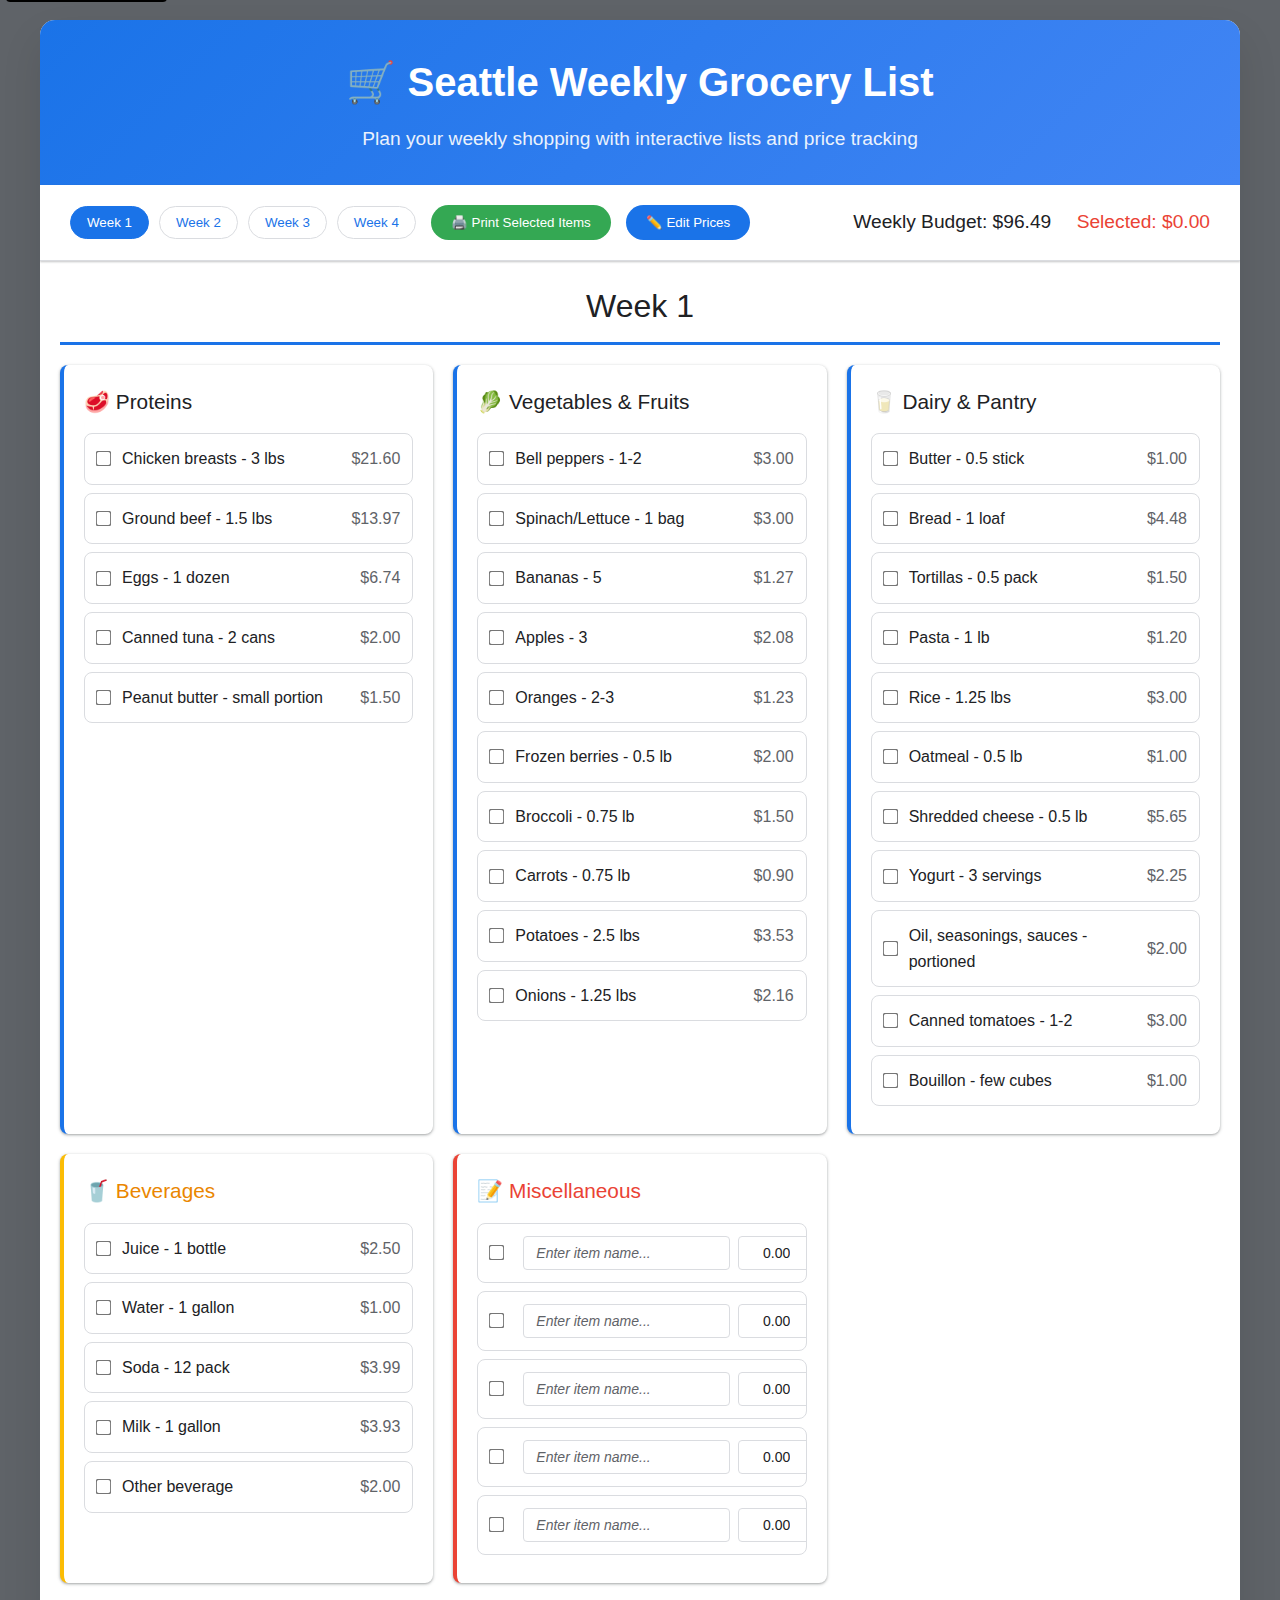
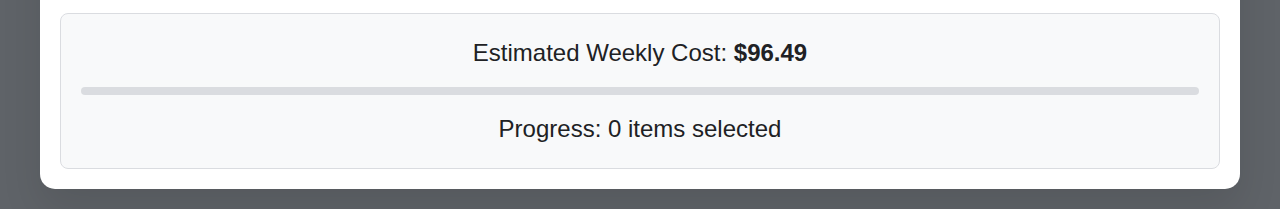
<file: seattle_grocery_list.html>
<!DOCTYPE html>
<html lang="en">
<head>
    <meta charset="UTF-8">
    <meta name="viewport" content="width=device-width, initial-scale=1.0">
    <title>Seattle Weekly Grocery List - Accessible Interactive Shopping Planner</title>
    <style>
        * {
            margin: 0;
            padding: 0;
            box-sizing: border-box;
        }

        body {
            font-family: 'Google Sans', 'Roboto', 'Segoe UI', Tahoma, Geneva, Verdana, sans-serif;
            line-height: 1.6;
            color: #202124;
            background: #5f6368;
            min-height: 100vh;
            padding: 20px;
        }

        .container {
            max-width: 1200px;
            margin: 0 auto;
            background: white;
            border-radius: 15px;
            box-shadow: 0 20px 40px rgba(0,0,0,0.1);
            overflow: hidden;
        }

        .header {
            background: linear-gradient(135deg, #1a73e8, #4285f4);
            color: white;
            padding: 30px;
            text-align: center;
        }

        .header h1 {
            font-size: 2.5em;
            margin-bottom: 10px;
        }

        .header p {
            font-size: 1.2em;
            opacity: 0.9;
        }

        .controls {
            padding: 20px 30px;
            background: #ffffff;
            border-bottom: 1px solid #dadce0;
            display: flex;
            flex-wrap: wrap;
            gap: 15px;
            align-items: center;
            box-shadow: 0 1px 2px 0 rgba(60,64,67,.3);
        }

        .week-selector {
            display: flex;
            gap: 10px;
        }

        .week-btn {
            padding: 8px 16px;
            border: 1px solid #dadce0;
            background: white;
            color: #1a73e8;
            border-radius: 24px;
            cursor: pointer;
            transition: all 0.3s ease;
            font-weight: 500;
            font-family: 'Google Sans', sans-serif;
        }

        .week-btn:focus {
            outline: 3px solid #ffd700;
            outline-offset: 2px;
        }

        .week-btn.active {
            background: #1a73e8;
            color: white;
            border-color: #1a73e8;
        }

        .week-btn:hover {
            box-shadow: 0 1px 3px 0 rgba(60,64,67,.3);
            background: #f8f9fa;
        }
        
        .week-btn.active:hover {
            background: #1557b0;
            box-shadow: 0 1px 3px 0 rgba(60,64,67,.3);
        }

        .print-btn, .edit-prices-btn {
            padding: 10px 20px;
            color: white;
            border: none;
            border-radius: 25px;
            cursor: pointer;
            font-weight: 500;
            transition: all 0.3s ease;
            display: flex;
            align-items: center;
            gap: 8px;
        }

        .print-btn:focus, .edit-prices-btn:focus {
            outline: 3px solid #ffd700;
            outline-offset: 2px;
        }

        .print-btn {
            background: #34a853;
            border-radius: 24px;
            font-family: 'Google Sans', sans-serif;
        }

        .print-btn:hover {
            background: #137333;
            box-shadow: 0 1px 3px 0 rgba(60,64,67,.3);
        }

        .edit-prices-btn {
            background: #1a73e8;
            border-radius: 24px;
            font-family: 'Google Sans', sans-serif;
        }

        .edit-prices-btn:hover {
            background: #1557b0;
            box-shadow: 0 1px 3px 0 rgba(60,64,67,.3);
        }

        .edit-prices-btn.editing {
            background: #ea4335;
        }

        .edit-prices-btn.editing:hover {
            background: #d93025;
        }


        .total-display {
            margin-left: auto;
            font-size: 1.2em;
            font-weight: 500;
            color: #202124;
            font-family: 'Google Sans', sans-serif;
        }

        .selected-total {
            color: #ea4335;
            margin-left: 20px;
        }

        .week-content {
            display: none;
            padding: 20px;
        }

        .week-content.active {
            display: block;
        }

        .week-title {
            font-size: 2em;
            color: #202124;
            margin-bottom: 20px;
            text-align: center;
            padding-bottom: 10px;
            border-bottom: 3px solid #1a73e8;
            font-family: 'Google Sans', sans-serif;
            font-weight: 400;
        }

        .grocery-grid {
            display: grid;
            grid-template-columns: repeat(auto-fit, minmax(300px, 1fr));
            gap: 20px;
            margin-bottom: 30px;
        }

        .category {
            background: #ffffff;
            border-radius: 8px;
            padding: 20px;
            border-left: 4px solid #1a73e8;
            box-shadow: 0 1px 2px 0 rgba(60,64,67,.3), 0 1px 3px 1px rgba(60,64,67,.15);
        }

        .category h3 {
            color: #202124;
            margin-bottom: 15px;
            font-size: 1.3em;
            font-family: 'Google Sans', sans-serif;
            font-weight: 500;
        }

        .beverages-category {
            border-left: 4px solid #fbbc04;
        }

        .beverages-category h3 {
            color: #ea8600;
        }

        .grocery-item {
            display: flex;
            align-items: center;
            margin-bottom: 8px;
            padding: 12px;
            background: white;
            border-radius: 8px;
            transition: all 0.2s ease;
            cursor: pointer;
            border: 1px solid #dadce0;
            width: 100%;
            box-sizing: border-box;
            max-width: 100%;
            overflow: hidden;
        }

        .grocery-item:hover {
            box-shadow: 0 1px 2px 0 rgba(60,64,67,.3), 0 1px 3px 1px rgba(60,64,67,.15);
            border-color: #1a73e8;
        }

        .grocery-item.checked {
            background: #e8f0fe;
            border-color: #1a73e8;
            border-left: 4px solid #1a73e8;
        }

        .grocery-item input[type="checkbox"] {
            margin-right: 12px;
            transform: scale(1.2);
            cursor: pointer;
        }

        .grocery-item input[type="checkbox"]:focus {
            outline: 3px solid #ffd700;
            outline-offset: 2px;
        }

        .grocery-item:focus-within {
            outline: 2px solid #1a73e8;
            outline-offset: 2px;
        }

        .item-name {
            flex-grow: 1;
            font-weight: 400;
            font-family: 'Google Sans', sans-serif;
        }

        .item-price {
            color: #5f6368;
            font-weight: 500;
            margin-left: 10px;
            font-family: 'Google Sans', sans-serif;
        }

        .price-input {
            width: 80px;
            padding: 6px 8px;
            border: 1px solid #dadce0;
            border-radius: 4px;
            font-weight: 400;
            color: #202124;
            text-align: right;
            font-size: 0.9em;
            display: none;
            margin-left: 10px;
            font-family: 'Google Sans', sans-serif;
        }

        .price-input:focus {
            outline: 2px solid #1a73e8;
            outline-offset: 0;
            border-color: #1a73e8;
        }

        .edit-mode .item-price {
            display: none;
        }

        .edit-mode .price-input {
            display: inline-block;
        }

        .miscellaneous-category {
            border-left: 4px solid #ea4335;
        }

        .miscellaneous-category h3 {
            color: #ea4335;
        }

        .custom-item {
            gap: 8px;
            display: flex;
            align-items: center;
            width: 100%;
            box-sizing: border-box;
            overflow: hidden;
        }

        .item-name-input {
            flex-grow: 1;
            padding: 8px 12px;
            border: 1px solid #dadce0;
            border-radius: 4px;
            font-family: 'Google Sans', sans-serif;
            font-size: 14px;
            color: #202124;
            outline: none;
        }

        .item-name-input:focus {
            border-color: #1a73e8;
            box-shadow: 0 0 0 2px rgba(26, 115, 232, 0.2);
        }

        .item-name-input::placeholder {
            color: #5f6368;
            font-style: italic;
        }

        .custom-price-input {
            width: 80px;
            max-width: 80px;
            min-width: 60px;
            padding: 8px 12px;
            border: 1px solid #dadce0;
            border-radius: 4px;
            font-family: 'Google Sans', sans-serif;
            font-size: 14px;
            color: #202124;
            text-align: right;
            outline: none;
            flex-shrink: 0;
            box-sizing: border-box;
        }

        .custom-price-input:focus {
            border-color: #1a73e8;
            box-shadow: 0 0 0 2px rgba(26, 115, 232, 0.2);
        }

        .custom-item.checked .item-name-input,
        .custom-item.checked .custom-price-input {
            background-color: #e8f0fe;
        }

        .weekly-total {
            text-align: center;
            font-size: 1.5em;
            color: #202124;
            background: #f8f9fa;
            padding: 20px;
            border-radius: 8px;
            margin-top: 20px;
            border: 1px solid #dadce0;
            font-family: 'Google Sans', sans-serif;
        }

        .progress-bar {
            width: 100%;
            height: 8px;
            background: #dadce0;
            border-radius: 4px;
            overflow: hidden;
            margin: 15px 0;
        }

        .progress-fill {
            height: 100%;
            background: linear-gradient(90deg, #34a853, #1a73e8);
            transition: width 0.3s ease;
            border-radius: 4px;
        }

        @media print {
            body {
                background: white;
                color: black;
                font-size: 12pt;
                line-height: 1.4;
            }

            .container {
                box-shadow: none;
                border-radius: 0;
                max-width: none;
            }

            .header {
                background: white !important;
                color: black !important;
                border-bottom: 2px solid #000;
                page-break-inside: avoid;
            }

            .controls,
            .weekly-total .progress-bar,
            .weekly-total div:last-child {
                display: none !important;
            }

            .week-content {
                display: block !important;
                padding: 10px;
            }

            .week-content:not(.print-active) {
                display: none !important;
            }

            .grocery-grid {
                display: block;
                columns: 2;
                column-gap: 20px;
            }

            .category {
                break-inside: avoid;
                margin-bottom: 15px;
                background: white;
                border: 1px solid #ccc;
                padding: 10px;
            }

            .grocery-item {
                background: white !important;
                border: none;
                padding: 3px 0;
                margin-bottom: 3px;
                font-size: 11pt;
                page-break-inside: avoid;
            }

            .grocery-item:not(.checked) {
                display: none;
            }

            .grocery-item input[type="checkbox"] {
                display: none;
            }

            .grocery-item.checked .item-name:before {
                content: "✓ ";
                font-weight: bold;
            }

            .item-price {
                float: right;
            }

            .weekly-total {
                background: white;
                border: 2px solid #000;
                margin-top: 20px;
                page-break-inside: avoid;
            }

            h1, h2, h3 {
                color: black !important;
            }
        }

        /* Skip link styles */
        .skip-link {
            position: absolute;
            top: -40px;
            left: 6px;
            background: #000;
            color: #fff;
            padding: 8px;
            text-decoration: none;
            border-radius: 4px;
            z-index: 1000;
        }

        .skip-link:focus {
            top: 6px;
        }

        /* High contrast mode support */
        @media (prefers-contrast: high) {
            .week-btn {
                border-width: 3px;
            }
            
            .grocery-item {
                border: 2px solid #333;
            }
        }

        /* Reduced motion support */
        @media (prefers-reduced-motion: reduce) {
            *, *::before, *::after {
                animation-duration: 0.01ms !important;
                animation-iteration-count: 1 !important;
                transition-duration: 0.01ms !important;
            }
        }

        @media (max-width: 768px) {
            .controls {
                flex-direction: column;
                align-items: stretch;
            }

            .week-selector {
                justify-content: center;
            }

            .total-display {
                margin-left: 0;
                text-align: center;
            }

            .grocery-grid {
                grid-template-columns: 1fr;
            }

            .print-btn, .edit-prices-btn {
                margin-top: 10px;
            }
        }
    </style>
</head>
<body>
    <div class="container" role="main">
        <header class="header" role="banner">
            <h1 id="main-heading">🛒 Seattle Weekly Grocery List</h1>
            <p>Plan your weekly shopping with interactive lists and price tracking</p>
        </header>

        <nav class="controls" role="navigation" aria-label="Grocery list controls">
            <div class="week-selector" role="tablist" aria-label="Select week">
                <button class="week-btn active" onclick="showWeek(1)" role="tab" aria-selected="true" aria-controls="week1" id="tab-week1">Week 1</button>
                <button class="week-btn" onclick="showWeek(2)" role="tab" aria-selected="false" aria-controls="week2" id="tab-week2">Week 2</button>
                <button class="week-btn" onclick="showWeek(3)" role="tab" aria-selected="false" aria-controls="week3" id="tab-week3">Week 3</button>
                <button class="week-btn" onclick="showWeek(4)" role="tab" aria-selected="false" aria-controls="week4" id="tab-week4">Week 4</button>
            </div>
            <button class="print-btn" onclick="printSelectedItems()" aria-label="Print selected grocery items">
                🖨️ Print Selected Items
            </button>
            <button class="edit-prices-btn" onclick="toggleEditMode()" id="editBtn" aria-label="Toggle price editing mode">
                ✏️ Edit Prices
            </button>
            <div class="total-display" role="status" aria-live="polite">
                <span>Weekly Budget: <span id="weeklyBudget" aria-label="Weekly budget amount">$96.49</span></span>
                <span class="selected-total">Selected: <span id="selectedTotal" aria-label="Selected items total">$0.00</span></span>
            </div>
        </nav>

        <!-- Week 1 -->
        <main class="week-content active" id="week1" role="tabpanel" aria-labelledby="tab-week1">
            <h2 class="week-title">Week 1</h2>
            <div class="grocery-grid" role="region" aria-label="Grocery categories">
                <section class="category" role="group" aria-labelledby="proteins-heading">
                    <h3 id="proteins-heading">🥩 Proteins</h3>
                    <div class="grocery-item" onclick="toggleItem(this)">
                        <input type="checkbox" data-price="21.60">
                        <span class="item-name">Chicken breasts - 3 lbs</span>
                        <span class="item-price">$21.60</span>
                        <input type="number" class="price-input" step="0.01" min="0" value="21.60" onchange="updatePrice(this)">
                    </div>
                    <div class="grocery-item" onclick="toggleItem(this)">
                        <input type="checkbox" data-price="13.97">
                        <span class="item-name">Ground beef - 1.5 lbs</span>
                        <span class="item-price">$13.97</span>
                        <input type="number" class="price-input" step="0.01" min="0" value="13.97" onchange="updatePrice(this)">
                    </div>
                    <div class="grocery-item" onclick="toggleItem(this)">
                        <input type="checkbox" data-price="6.74">
                        <span class="item-name">Eggs - 1 dozen</span>
                        <span class="item-price">$6.74</span>
                        <input type="number" class="price-input" step="0.01" min="0" value="6.74" onchange="updatePrice(this)">
                    </div>
                    <div class="grocery-item" onclick="toggleItem(this)">
                        <input type="checkbox" data-price="2.00">
                        <span class="item-name">Canned tuna - 2 cans</span>
                        <span class="item-price">$2.00</span>
                        <input type="number" class="price-input" step="0.01" min="0" value="2.00" onchange="updatePrice(this)">
                    </div>
                    <div class="grocery-item" onclick="toggleItem(this)">
                        <input type="checkbox" data-price="1.50">
                        <span class="item-name">Peanut butter - small portion</span>
                        <span class="item-price">$1.50</span>
                        <input type="number" class="price-input" step="0.01" min="0" value="1.50" onchange="updatePrice(this)">
                    </div>
                </section>

                <section class="category" role="group" aria-labelledby="vegetables-heading">
                    <h3 id="vegetables-heading">🥬 Vegetables & Fruits</h3>
                    <div class="grocery-item" onclick="toggleItem(this)">
                        <input type="checkbox" data-price="3.00">
                        <span class="item-name">Bell peppers - 1-2</span>
                        <span class="item-price">$3.00</span>
                        <input type="number" class="price-input" step="0.01" min="0" value="3.00" onchange="updatePrice(this)">
                    </div>
                    <div class="grocery-item" onclick="toggleItem(this)">
                        <input type="checkbox" data-price="3.00">
                        <span class="item-name">Spinach/Lettuce - 1 bag</span>
                        <span class="item-price">$3.00</span>
                        <input type="number" class="price-input" step="0.01" min="0" value="3.00" onchange="updatePrice(this)">
                    </div>
                    <div class="grocery-item" onclick="toggleItem(this)">
                        <input type="checkbox" data-price="1.27">
                        <span class="item-name">Bananas - 5</span>
                        <span class="item-price">$1.27</span>
                        <input type="number" class="price-input" step="0.01" min="0" value="1.27" onchange="updatePrice(this)">
                    </div>
                    <div class="grocery-item" onclick="toggleItem(this)">
                        <input type="checkbox" data-price="2.08">
                        <span class="item-name">Apples - 3</span>
                        <span class="item-price">$2.08</span>
                        <input type="number" class="price-input" step="0.01" min="0" value="2.08" onchange="updatePrice(this)">
                    </div>
                    <div class="grocery-item" onclick="toggleItem(this)">
                        <input type="checkbox" data-price="1.23">
                        <span class="item-name">Oranges - 2-3</span>
                        <span class="item-price">$1.23</span>
                        <input type="number" class="price-input" step="0.01" min="0" value="1.23" onchange="updatePrice(this)">
                    </div>
                    <div class="grocery-item" onclick="toggleItem(this)">
                        <input type="checkbox" data-price="2.00">
                        <span class="item-name">Frozen berries - 0.5 lb</span>
                        <span class="item-price">$2.00</span>
                        <input type="number" class="price-input" step="0.01" min="0" value="2.00" onchange="updatePrice(this)">
                    </div>
                    <div class="grocery-item" onclick="toggleItem(this)">
                        <input type="checkbox" data-price="1.50">
                        <span class="item-name">Broccoli - 0.75 lb</span>
                        <span class="item-price">$1.50</span>
                        <input type="number" class="price-input" step="0.01" min="0" value="1.50" onchange="updatePrice(this)">
                    </div>
                    <div class="grocery-item" onclick="toggleItem(this)">
                        <input type="checkbox" data-price="0.90">
                        <span class="item-name">Carrots - 0.75 lb</span>
                        <span class="item-price">$0.90</span>
                        <input type="number" class="price-input" step="0.01" min="0" value="0.90" onchange="updatePrice(this)">
                    </div>
                    <div class="grocery-item" onclick="toggleItem(this)">
                        <input type="checkbox" data-price="3.53">
                        <span class="item-name">Potatoes - 2.5 lbs</span>
                        <span class="item-price">$3.53</span>
                        <input type="number" class="price-input" step="0.01" min="0" value="3.53" onchange="updatePrice(this)">
                    </div>
                    <div class="grocery-item" onclick="toggleItem(this)">
                        <input type="checkbox" data-price="2.16">
                        <span class="item-name">Onions - 1.25 lbs</span>
                        <span class="item-price">$2.16</span>
                        <input type="number" class="price-input" step="0.01" min="0" value="2.16" onchange="updatePrice(this)">
                    </div>
                </section>

                <section class="category" role="group" aria-labelledby="dairy-heading">
                    <h3 id="dairy-heading">🥛 Dairy & Pantry</h3>
                    <div class="grocery-item" onclick="toggleItem(this)">
                        <input type="checkbox" data-price="1.00">
                        <span class="item-name">Butter - 0.5 stick</span>
                        <span class="item-price">$1.00</span>
                        <input type="number" class="price-input" step="0.01" min="0" value="1.00" onchange="updatePrice(this)">
                    </div>
                    <div class="grocery-item" onclick="toggleItem(this)">
                        <input type="checkbox" data-price="4.48">
                        <span class="item-name">Bread - 1 loaf</span>
                        <span class="item-price">$4.48</span>
                        <input type="number" class="price-input" step="0.01" min="0" value="4.48" onchange="updatePrice(this)">
                    </div>
                    <div class="grocery-item" onclick="toggleItem(this)">
                        <input type="checkbox" data-price="1.50">
                        <span class="item-name">Tortillas - 0.5 pack</span>
                        <span class="item-price">$1.50</span>
                        <input type="number" class="price-input" step="0.01" min="0" value="1.50" onchange="updatePrice(this)">
                    </div>
                    <div class="grocery-item" onclick="toggleItem(this)">
                        <input type="checkbox" data-price="1.20">
                        <span class="item-name">Pasta - 1 lb</span>
                        <span class="item-price">$1.20</span>
                        <input type="number" class="price-input" step="0.01" min="0" value="1.20" onchange="updatePrice(this)">
                    </div>
                    <div class="grocery-item" onclick="toggleItem(this)">
                        <input type="checkbox" data-price="3.00">
                        <span class="item-name">Rice - 1.25 lbs</span>
                        <span class="item-price">$3.00</span>
                        <input type="number" class="price-input" step="0.01" min="0" value="3.00" onchange="updatePrice(this)">
                    </div>
                    <div class="grocery-item" onclick="toggleItem(this)">
                        <input type="checkbox" data-price="1.00">
                        <span class="item-name">Oatmeal - 0.5 lb</span>
                        <span class="item-price">$1.00</span>
                        <input type="number" class="price-input" step="0.01" min="0" value="1.00" onchange="updatePrice(this)">
                    </div>
                    <div class="grocery-item" onclick="toggleItem(this)">
                        <input type="checkbox" data-price="5.65">
                        <span class="item-name">Shredded cheese - 0.5 lb</span>
                        <span class="item-price">$5.65</span>
                        <input type="number" class="price-input" step="0.01" min="0" value="5.65" onchange="updatePrice(this)">
                    </div>
                    <div class="grocery-item" onclick="toggleItem(this)">
                        <input type="checkbox" data-price="2.25">
                        <span class="item-name">Yogurt - 3 servings</span>
                        <span class="item-price">$2.25</span>
                        <input type="number" class="price-input" step="0.01" min="0" value="2.25" onchange="updatePrice(this)">
                    </div>
                    <div class="grocery-item" onclick="toggleItem(this)">
                        <input type="checkbox" data-price="2.00">
                        <span class="item-name">Oil, seasonings, sauces - portioned</span>
                        <span class="item-price">$2.00</span>
                        <input type="number" class="price-input" step="0.01" min="0" value="2.00" onchange="updatePrice(this)">
                    </div>
                    <div class="grocery-item" onclick="toggleItem(this)">
                        <input type="checkbox" data-price="3.00">
                        <span class="item-name">Canned tomatoes - 1-2</span>
                        <span class="item-price">$3.00</span>
                        <input type="number" class="price-input" step="0.01" min="0" value="3.00" onchange="updatePrice(this)">
                    </div>
                    <div class="grocery-item" onclick="toggleItem(this)">
                        <input type="checkbox" data-price="1.00">
                        <span class="item-name">Bouillon - few cubes</span>
                        <span class="item-price">$1.00</span>
                        <input type="number" class="price-input" step="0.01" min="0" value="1.00" onchange="updatePrice(this)">
                    </div>
                </section>

                <section class="category beverages-category" role="group" aria-labelledby="beverages-heading">
                    <h3 id="beverages-heading">🥤 Beverages</h3>
                    <div class="grocery-item" onclick="toggleItem(this)">
                        <input type="checkbox" data-price="2.50">
                        <span class="item-name">Juice - 1 bottle</span>
                        <span class="item-price">$2.50</span>
                        <input type="number" class="price-input" step="0.01" min="0" value="2.50" onchange="updatePrice(this)">
                    </div>
                    <div class="grocery-item" onclick="toggleItem(this)">
                        <input type="checkbox" data-price="1.00">
                        <span class="item-name">Water - 1 gallon</span>
                        <span class="item-price">$1.00</span>
                        <input type="number" class="price-input" step="0.01" min="0" value="1.00" onchange="updatePrice(this)">
                    </div>
                    <div class="grocery-item" onclick="toggleItem(this)">
                        <input type="checkbox" data-price="3.99">
                        <span class="item-name">Soda - 12 pack</span>
                        <span class="item-price">$3.99</span>
                        <input type="number" class="price-input" step="0.01" min="0" value="3.99" onchange="updatePrice(this)">
                    </div>
                    <div class="grocery-item" onclick="toggleItem(this)">
                        <input type="checkbox" data-price="3.93">
                        <span class="item-name">Milk - 1 gallon</span>
                        <span class="item-price">$3.93</span>
                        <input type="number" class="price-input" step="0.01" min="0" value="3.93" onchange="updatePrice(this)">
                    </div>
                    <div class="grocery-item" onclick="toggleItem(this)">
                        <input type="checkbox" data-price="2.00">
                        <span class="item-name">Other beverage</span>
                        <span class="item-price">$2.00</span>
                        <input type="number" class="price-input" step="0.01" min="0" value="2.00" onchange="updatePrice(this)">
                    </div>
                </section>

                <section class="category miscellaneous-category" role="group" aria-labelledby="miscellaneous-heading">
                    <h3 id="miscellaneous-heading">📝 Miscellaneous</h3>
                    <div class="grocery-item custom-item" onclick="toggleItem(this)">
                        <input type="checkbox" data-price="0.00">
                        <input type="text" class="item-name-input" placeholder="Enter item name..." onclick="event.stopPropagation()" onchange="updateCustomItem(this)">
                        <input type="number" class="custom-price-input" step="0.01" min="0" value="0.00" placeholder="$0.00" onclick="event.stopPropagation()" onchange="updateCustomPrice(this)">
                    </div>
                    <div class="grocery-item custom-item" onclick="toggleItem(this)">
                        <input type="checkbox" data-price="0.00">
                        <input type="text" class="item-name-input" placeholder="Enter item name..." onclick="event.stopPropagation()" onchange="updateCustomItem(this)">
                        <input type="number" class="custom-price-input" step="0.01" min="0" value="0.00" placeholder="$0.00" onclick="event.stopPropagation()" onchange="updateCustomPrice(this)">
                    </div>
                    <div class="grocery-item custom-item" onclick="toggleItem(this)">
                        <input type="checkbox" data-price="0.00">
                        <input type="text" class="item-name-input" placeholder="Enter item name..." onclick="event.stopPropagation()" onchange="updateCustomItem(this)">
                        <input type="number" class="custom-price-input" step="0.01" min="0" value="0.00" placeholder="$0.00" onclick="event.stopPropagation()" onchange="updateCustomPrice(this)">
                    </div>
                    <div class="grocery-item custom-item" onclick="toggleItem(this)">
                        <input type="checkbox" data-price="0.00">
                        <input type="text" class="item-name-input" placeholder="Enter item name..." onclick="event.stopPropagation()" onchange="updateCustomItem(this)">
                        <input type="number" class="custom-price-input" step="0.01" min="0" value="0.00" placeholder="$0.00" onclick="event.stopPropagation()" onchange="updateCustomPrice(this)">
                    </div>
                    <div class="grocery-item custom-item" onclick="toggleItem(this)">
                        <input type="checkbox" data-price="0.00">
                        <input type="text" class="item-name-input" placeholder="Enter item name..." onclick="event.stopPropagation()" onchange="updateCustomItem(this)">
                        <input type="number" class="custom-price-input" step="0.01" min="0" value="0.00" placeholder="$0.00" onclick="event.stopPropagation()" onchange="updateCustomPrice(this)">
                    </div>
                </section>
            </div>
            <div class="weekly-total">
                <div>Estimated Weekly Cost: <strong>$96.49</strong></div>
                <div class="progress-bar">
                    <div class="progress-fill" style="width: 0%"></div>
                </div>
                <div>Progress: <span id="week1-progress">0</span> items selected</div>
            </div>
        </main>

        <!-- Week 2 -->
        <main id="week2" class="week-content" role="tabpanel" aria-labelledby="tab-week2">
            <h2 class="week-title">Week 2</h2>
            <div class="grocery-grid" role="region" aria-label="Grocery categories">
                <section class="category" role="group" aria-labelledby="protein-heading-2">
                <h3 id="protein-heading-2">🥩 Proteins</h3>
                <div class="grocery-item" onclick="toggleItem(this)">
                    <input type="checkbox" data-price="5.99">
                    <span class="item-name">Chicken Breast (1 lb)</span>
                    <span class="item-price">$5.99</span>
                    <input type="number" class="price-input" step="0.01" min="0" value="5.99" onchange="updatePrice(this)">
                </div>
                <div class="grocery-item" onclick="toggleItem(this)">
                    <input type="checkbox" data-price="7.49">
                    <span class="item-name">Ground Turkey (1 lb)</span>
                    <span class="item-price">$7.49</span>
                    <input type="number" class="price-input" step="0.01" min="0" value="7.49" onchange="updatePrice(this)">
                </div>
                <div class="grocery-item" onclick="toggleItem(this)">
                    <input type="checkbox" data-price="8.99">
                    <span class="item-name">Salmon Fillet (1 lb)</span>
                    <span class="item-price">$8.99</span>
                    <input type="number" class="price-input" step="0.01" min="0" value="8.99" onchange="updatePrice(this)">
                </div>
                <div class="grocery-item" onclick="toggleItem(this)">
                    <input type="checkbox" data-price="3.49">
                    <span class="item-name">Eggs (dozen)</span>
                    <span class="item-price">$3.49</span>
                    <input type="number" class="price-input" step="0.01" min="0" value="3.49" onchange="updatePrice(this)">
                </div>
                <div class="grocery-item" onclick="toggleItem(this)">
                    <input type="checkbox" data-price="4.99">
                    <span class="item-name">Greek Yogurt (32 oz)</span>
                    <span class="item-price">$4.99</span>
                    <input type="number" class="price-input" step="0.01" min="0" value="4.99" onchange="updatePrice(this)">
                </div>
            </section>

            <section class="category" role="group" aria-labelledby="vegetables-heading-2">
                <h3 id="vegetables-heading-2">🥬 Vegetables & Fruits</h3>
                <div class="grocery-item" onclick="toggleItem(this)">
                    <input type="checkbox" data-price="2.99">
                    <span class="item-name">Spinach (5 oz bag)</span>
                    <span class="item-price">$2.99</span>
                    <input type="number" class="price-input" step="0.01" min="0" value="2.99" onchange="updatePrice(this)">
                </div>
                <div class="grocery-item" onclick="toggleItem(this)">
                    <input type="checkbox" data-price="3.99">
                    <span class="item-name">Bell Peppers (3 pack)</span>
                    <span class="item-price">$3.99</span>
                    <input type="number" class="price-input" step="0.01" min="0" value="3.99" onchange="updatePrice(this)">
                </div>
                <div class="grocery-item" onclick="toggleItem(this)">
                    <input type="checkbox" data-price="4.49">
                    <span class="item-name">Broccoli (2 lbs)</span>
                    <span class="item-price">$4.49</span>
                    <input type="number" class="price-input" step="0.01" min="0" value="4.49" onchange="updatePrice(this)">
                </div>
                <div class="grocery-item" onclick="toggleItem(this)">
                    <input type="checkbox" data-price="5.99">
                    <span class="item-name">Bananas (3 lbs)</span>
                    <span class="item-price">$5.99</span>
                    <input type="number" class="price-input" step="0.01" min="0" value="5.99" onchange="updatePrice(this)">
                </div>
                <div class="grocery-item" onclick="toggleItem(this)">
                    <input type="checkbox" data-price="6.49">
                    <span class="item-name">Apples (3 lbs)</span>
                    <span class="item-price">$6.49</span>
                    <input type="number" class="price-input" step="0.01" min="0" value="6.49" onchange="updatePrice(this)">
                </div>
                <div class="grocery-item" onclick="toggleItem(this)">
                    <input type="checkbox" data-price="3.79">
                    <span class="item-name">Carrots (2 lbs)</span>
                    <span class="item-price">$3.79</span>
                    <input type="number" class="price-input" step="0.01" min="0" value="3.79" onchange="updatePrice(this)">
                </div>
            </section>

            <section class="category" role="group" aria-labelledby="dairy-heading-2">
                <h3 id="dairy-heading-2">🥛 Dairy & Pantry</h3>
                <div class="grocery-item" onclick="toggleItem(this)">
                    <input type="checkbox" data-price="3.29">
                    <span class="item-name">Milk (1 gallon)</span>
                    <span class="item-price">$3.29</span>
                    <input type="number" class="price-input" step="0.01" min="0" value="3.29" onchange="updatePrice(this)">
                </div>
                <div class="grocery-item" onclick="toggleItem(this)">
                    <input type="checkbox" data-price="4.99">
                    <span class="item-name">Cheddar Cheese (8 oz)</span>
                    <span class="item-price">$4.99</span>
                    <input type="number" class="price-input" step="0.01" min="0" value="4.99" onchange="updatePrice(this)">
                </div>
                <div class="grocery-item" onclick="toggleItem(this)">
                    <input type="checkbox" data-price="2.49">
                    <span class="item-name">Whole Wheat Bread</span>
                    <span class="item-price">$2.49</span>
                    <input type="number" class="price-input" step="0.01" min="0" value="2.49" onchange="updatePrice(this)">
                </div>
                <div class="grocery-item" onclick="toggleItem(this)">
                    <input type="checkbox" data-price="1.99">
                    <span class="item-name">Brown Rice (2 lbs)</span>
                    <span class="item-price">$1.99</span>
                    <input type="number" class="price-input" step="0.01" min="0" value="1.99" onchange="updatePrice(this)">
                </div>
                <div class="grocery-item" onclick="toggleItem(this)">
                    <input type="checkbox" data-price="3.99">
                    <span class="item-name">Olive Oil (500ml)</span>
                    <span class="item-price">$3.99</span>
                    <input type="number" class="price-input" step="0.01" min="0" value="3.99" onchange="updatePrice(this)">
                </div>
                <div class="grocery-item" onclick="toggleItem(this)">
                    <input type="checkbox" data-price="2.99">
                    <span class="item-name">Quinoa (1 lb)</span>
                    <span class="item-price">$2.99</span>
                    <input type="number" class="price-input" step="0.01" min="0" value="2.99" onchange="updatePrice(this)">
                </div>
            </section>

            <section class="category beverages-category" role="group" aria-labelledby="beverages-heading-2">
                <h3 id="beverages-heading-2">🥤 Beverages</h3>
                <div class="grocery-item" onclick="toggleItem(this)">
                    <input type="checkbox" data-price="4.99">
                    <span class="item-name">Orange Juice (64 oz)</span>
                    <span class="item-price">$4.99</span>
                    <input type="number" class="price-input" step="0.01" min="0" value="4.99" onchange="updatePrice(this)">
                </div>
                <div class="grocery-item" onclick="toggleItem(this)">
                    <input type="checkbox" data-price="5.99">
                    <span class="item-name">Sparkling Water (24 pack)</span>
                    <span class="item-price">$5.99</span>
                    <input type="number" class="price-input" step="0.01" min="0" value="5.99" onchange="updatePrice(this)">
                </div>
                <div class="grocery-item" onclick="toggleItem(this)">
                    <input type="checkbox" data-price="6.49">
                    <span class="item-name">Soda (12 pack)</span>
                    <span class="item-price">$6.49</span>
                    <input type="number" class="price-input" step="0.01" min="0" value="6.49" onchange="updatePrice(this)">
                </div>
                <div class="grocery-item" onclick="toggleItem(this)">
                    <input type="checkbox" data-price="2.99">
                    <span class="item-name">Almond Milk (32 oz)</span>
                    <span class="item-price">$2.99</span>
                    <input type="number" class="price-input" step="0.01" min="0" value="2.99" onchange="updatePrice(this)">
                </div>
                <div class="grocery-item" onclick="toggleItem(this)">
                    <input type="checkbox" data-price="1.99">
                    <span class="item-name">Bottled Water (24 pack)</span>
                    <span class="item-price">$1.99</span>
                    <input type="number" class="price-input" step="0.01" min="0" value="1.99" onchange="updatePrice(this)">
                </div>
            </section>

            <section class="category miscellaneous-category" role="group" aria-labelledby="miscellaneous-heading-2">
                <h3 id="miscellaneous-heading-2">📝 Miscellaneous</h3>
                <div class="grocery-item custom-item" onclick="toggleItem(this)">
                    <input type="checkbox" data-price="0.00">
                    <input type="text" class="item-name-input" placeholder="Enter item name..." onclick="event.stopPropagation()" onchange="updateCustomItem(this)">
                    <input type="number" class="custom-price-input" step="0.01" min="0" value="0.00" placeholder="$0.00" onclick="event.stopPropagation()" onchange="updateCustomPrice(this)">
                </div>
                <div class="grocery-item custom-item" onclick="toggleItem(this)">
                    <input type="checkbox" data-price="0.00">
                    <input type="text" class="item-name-input" placeholder="Enter item name..." onclick="event.stopPropagation()" onchange="updateCustomItem(this)">
                    <input type="number" class="custom-price-input" step="0.01" min="0" value="0.00" placeholder="$0.00" onclick="event.stopPropagation()" onchange="updateCustomPrice(this)">
                </div>
                <div class="grocery-item custom-item" onclick="toggleItem(this)">
                    <input type="checkbox" data-price="0.00">
                    <input type="text" class="item-name-input" placeholder="Enter item name..." onclick="event.stopPropagation()" onchange="updateCustomItem(this)">
                    <input type="number" class="custom-price-input" step="0.01" min="0" value="0.00" placeholder="$0.00" onclick="event.stopPropagation()" onchange="updateCustomPrice(this)">
                </div>
                <div class="grocery-item custom-item" onclick="toggleItem(this)">
                    <input type="checkbox" data-price="0.00">
                    <input type="text" class="item-name-input" placeholder="Enter item name..." onclick="event.stopPropagation()" onchange="updateCustomItem(this)">
                    <input type="number" class="custom-price-input" step="0.01" min="0" value="0.00" placeholder="$0.00" onclick="event.stopPropagation()" onchange="updateCustomPrice(this)">
                </div>
                <div class="grocery-item custom-item" onclick="toggleItem(this)">
                    <input type="checkbox" data-price="0.00">
                    <input type="text" class="item-name-input" placeholder="Enter item name..." onclick="event.stopPropagation()" onchange="updateCustomItem(this)">
                    <input type="number" class="custom-price-input" step="0.01" min="0" value="0.00" placeholder="$0.00" onclick="event.stopPropagation()" onchange="updateCustomPrice(this)">
                </div>
            </section>
            </div>
            <div class="weekly-total">
                <div>Estimated Weekly Cost: <strong>$98.99</strong></div>
                <div class="progress-bar">
                    <div class="progress-fill" style="width: 0%"></div>
                </div>
                <div>Progress: <span id="week2-progress">0</span> items selected</div>
            </div>
        </main>

        <!-- Week 3 -->
        <main id="week3" class="week-content" role="tabpanel" aria-labelledby="tab-week3">
            <h2 class="week-title">Week 3</h2>
            <div class="grocery-grid" role="region" aria-label="Grocery categories">
                <section class="category" role="group" aria-labelledby="protein-heading-3">
                <h3 id="protein-heading-3">🥩 Proteins</h3>
                <div class="grocery-item" onclick="toggleItem(this)">
                    <input type="checkbox" data-price="6.99">
                    <span class="item-name">Pork Chops (1 lb)</span>
                    <span class="item-price">$6.99</span>
                    <input type="number" class="price-input" step="0.01" min="0" value="6.99" onchange="updatePrice(this)">
                </div>
                <div class="grocery-item" onclick="toggleItem(this)">
                    <input type="checkbox" data-price="4.99">
                    <span class="item-name">Ground Beef (1 lb)</span>
                    <span class="item-price">$4.99</span>
                    <input type="number" class="price-input" step="0.01" min="0" value="4.99" onchange="updatePrice(this)">
                </div>
                <div class="grocery-item" onclick="toggleItem(this)">
                    <input type="checkbox" data-price="7.99">
                    <span class="item-name">Tuna Steaks (1 lb)</span>
                    <span class="item-price">$7.99</span>
                    <input type="number" class="price-input" step="0.01" min="0" value="7.99" onchange="updatePrice(this)">
                </div>
                <div class="grocery-item" onclick="toggleItem(this)">
                    <input type="checkbox" data-price="3.49">
                    <span class="item-name">Eggs (dozen)</span>
                    <span class="item-price">$3.49</span>
                    <input type="number" class="price-input" step="0.01" min="0" value="3.49" onchange="updatePrice(this)">
                </div>
                <div class="grocery-item" onclick="toggleItem(this)">
                    <input type="checkbox" data-price="5.49">
                    <span class="item-name">Cottage Cheese (32 oz)</span>
                    <span class="item-price">$5.49</span>
                    <input type="number" class="price-input" step="0.01" min="0" value="5.49" onchange="updatePrice(this)">
                </div>
            </section>

            <section class="category" role="group" aria-labelledby="vegetables-heading-3">
                <h3 id="vegetables-heading-3">🥬 Vegetables & Fruits</h3>
                <div class="grocery-item" onclick="toggleItem(this)">
                    <input type="checkbox" data-price="3.49">
                    <span class="item-name">Kale (5 oz bag)</span>
                    <span class="item-price">$3.49</span>
                    <input type="number" class="price-input" step="0.01" min="0" value="3.49" onchange="updatePrice(this)">
                </div>
                <div class="grocery-item" onclick="toggleItem(this)">
                    <input type="checkbox" data-price="2.99">
                    <span class="item-name">Zucchini (2 lbs)</span>
                    <span class="item-price">$2.99</span>
                    <input type="number" class="price-input" step="0.01" min="0" value="2.99" onchange="updatePrice(this)">
                </div>
                <div class="grocery-item" onclick="toggleItem(this)">
                    <input type="checkbox" data-price="4.99">
                    <span class="item-name">Asparagus (1 lb)</span>
                    <span class="item-price">$4.99</span>
                    <input type="number" class="price-input" step="0.01" min="0" value="4.99" onchange="updatePrice(this)">
                </div>
                <div class="grocery-item" onclick="toggleItem(this)">
                    <input type="checkbox" data-price="3.99">
                    <span class="item-name">Strawberries (2 lbs)</span>
                    <span class="item-price">$3.99</span>
                    <input type="number" class="price-input" step="0.01" min="0" value="3.99" onchange="updatePrice(this)">
                </div>
                <div class="grocery-item" onclick="toggleItem(this)">
                    <input type="checkbox" data-price="5.49">
                    <span class="item-name">Oranges (3 lbs)</span>
                    <span class="item-price">$5.49</span>
                    <input type="number" class="price-input" step="0.01" min="0" value="5.49" onchange="updatePrice(this)">
                </div>
                <div class="grocery-item" onclick="toggleItem(this)">
                    <input type="checkbox" data-price="2.79">
                    <span class="item-name">Onions (3 lbs)</span>
                    <span class="item-price">$2.79</span>
                    <input type="number" class="price-input" step="0.01" min="0" value="2.79" onchange="updatePrice(this)">
                </div>
            </section>

            <section class="category" role="group" aria-labelledby="dairy-heading-3">
                <h3 id="dairy-heading-3">🥛 Dairy & Pantry</h3>
                <div class="grocery-item" onclick="toggleItem(this)">
                    <input type="checkbox" data-price="3.29">
                    <span class="item-name">Milk (1 gallon)</span>
                    <span class="item-price">$3.29</span>
                    <input type="number" class="price-input" step="0.01" min="0" value="3.29" onchange="updatePrice(this)">
                </div>
                <div class="grocery-item" onclick="toggleItem(this)">
                    <input type="checkbox" data-price="6.99">
                    <span class="item-name">Mozzarella Cheese (16 oz)</span>
                    <span class="item-price">$6.99</span>
                    <input type="number" class="price-input" step="0.01" min="0" value="6.99" onchange="updatePrice(this)">
                </div>
                <div class="grocery-item" onclick="toggleItem(this)">
                    <input type="checkbox" data-price="2.79">
                    <span class="item-name">Sourdough Bread</span>
                    <span class="item-price">$2.79</span>
                    <input type="number" class="price-input" step="0.01" min="0" value="2.79" onchange="updatePrice(this)">
                </div>
                <div class="grocery-item" onclick="toggleItem(this)">
                    <input type="checkbox" data-price="3.49">
                    <span class="item-name">Pasta (2 lbs)</span>
                    <span class="item-price">$3.49</span>
                    <input type="number" class="price-input" step="0.01" min="0" value="3.49" onchange="updatePrice(this)">
                </div>
                <div class="grocery-item" onclick="toggleItem(this)">
                    <input type="checkbox" data-price="2.99">
                    <span class="item-name">Coconut Oil (16 oz)</span>
                    <span class="item-price">$2.99</span>
                    <input type="number" class="price-input" step="0.01" min="0" value="2.99" onchange="updatePrice(this)">
                </div>
                <div class="grocery-item" onclick="toggleItem(this)">
                    <input type="checkbox" data-price="4.99">
                    <span class="item-name">Oats (42 oz)</span>
                    <span class="item-price">$4.99</span>
                    <input type="number" class="price-input" step="0.01" min="0" value="4.99" onchange="updatePrice(this)">
                </div>
            </section>

            <section class="category beverages-category" role="group" aria-labelledby="beverages-heading-3">
                <h3 id="beverages-heading-3">🥤 Beverages</h3>
                <div class="grocery-item" onclick="toggleItem(this)">
                    <input type="checkbox" data-price="3.99">
                    <span class="item-name">Apple Juice (64 oz)</span>
                    <span class="item-price">$3.99</span>
                    <input type="number" class="price-input" step="0.01" min="0" value="3.99" onchange="updatePrice(this)">
                </div>
                <div class="grocery-item" onclick="toggleItem(this)">
                    <input type="checkbox" data-price="4.49">
                    <span class="item-name">Coconut Water (12 pack)</span>
                    <span class="item-price">$4.49</span>
                    <input type="number" class="price-input" step="0.01" min="0" value="4.49" onchange="updatePrice(this)">
                </div>
                <div class="grocery-item" onclick="toggleItem(this)">
                    <input type="checkbox" data-price="5.99">
                    <span class="item-name">Energy Drinks (4 pack)</span>
                    <span class="item-price">$5.99</span>
                    <input type="number" class="price-input" step="0.01" min="0" value="5.99" onchange="updatePrice(this)">
                </div>
                <div class="grocery-item" onclick="toggleItem(this)">
                    <input type="checkbox" data-price="3.49">
                    <span class="item-name">Oat Milk (32 oz)</span>
                    <span class="item-price">$3.49</span>
                    <input type="number" class="price-input" step="0.01" min="0" value="3.49" onchange="updatePrice(this)">
                </div>
                <div class="grocery-item" onclick="toggleItem(this)">
                    <input type="checkbox" data-price="2.29">
                    <span class="item-name">Sports Drinks (8 pack)</span>
                    <span class="item-price">$2.29</span>
                    <input type="number" class="price-input" step="0.01" min="0" value="2.29" onchange="updatePrice(this)">
                </div>
            </section>

            <section class="category miscellaneous-category" role="group" aria-labelledby="miscellaneous-heading-3">
                <h3 id="miscellaneous-heading-3">📝 Miscellaneous</h3>
                <div class="grocery-item custom-item" onclick="toggleItem(this)">
                    <input type="checkbox" data-price="0.00">
                    <input type="text" class="item-name-input" placeholder="Enter item name..." onclick="event.stopPropagation()" onchange="updateCustomItem(this)">
                    <input type="number" class="custom-price-input" step="0.01" min="0" value="0.00" placeholder="$0.00" onclick="event.stopPropagation()" onchange="updateCustomPrice(this)">
                </div>
                <div class="grocery-item custom-item" onclick="toggleItem(this)">
                    <input type="checkbox" data-price="0.00">
                    <input type="text" class="item-name-input" placeholder="Enter item name..." onclick="event.stopPropagation()" onchange="updateCustomItem(this)">
                    <input type="number" class="custom-price-input" step="0.01" min="0" value="0.00" placeholder="$0.00" onclick="event.stopPropagation()" onchange="updateCustomPrice(this)">
                </div>
                <div class="grocery-item custom-item" onclick="toggleItem(this)">
                    <input type="checkbox" data-price="0.00">
                    <input type="text" class="item-name-input" placeholder="Enter item name..." onclick="event.stopPropagation()" onchange="updateCustomItem(this)">
                    <input type="number" class="custom-price-input" step="0.01" min="0" value="0.00" placeholder="$0.00" onclick="event.stopPropagation()" onchange="updateCustomPrice(this)">
                </div>
                <div class="grocery-item custom-item" onclick="toggleItem(this)">
                    <input type="checkbox" data-price="0.00">
                    <input type="text" class="item-name-input" placeholder="Enter item name..." onclick="event.stopPropagation()" onchange="updateCustomItem(this)">
                    <input type="number" class="custom-price-input" step="0.01" min="0" value="0.00" placeholder="$0.00" onclick="event.stopPropagation()" onchange="updateCustomPrice(this)">
                </div>
                <div class="grocery-item custom-item" onclick="toggleItem(this)">
                    <input type="checkbox" data-price="0.00">
                    <input type="text" class="item-name-input" placeholder="Enter item name..." onclick="event.stopPropagation()" onchange="updateCustomItem(this)">
                    <input type="number" class="custom-price-input" step="0.01" min="0" value="0.00" placeholder="$0.00" onclick="event.stopPropagation()" onchange="updateCustomPrice(this)">
                </div>
            </section>
            </div>
            
            <div class="weekly-total">
                <div>Estimated Weekly Cost: <strong>$95.60</strong></div>
                <div class="progress-bar">
                    <div class="progress-fill" style="width: 0%"></div>
                </div>
                <div>Progress: <span id="week3-progress">0</span> items selected</div>
            </div>
        </main>

        <!-- Week 4 -->
        <main class="week-content" id="week4" role="tabpanel" aria-labelledby="tab-week4">
            <h2 class="week-title">Week 4</h2>
            <div class="grocery-grid" role="region" aria-label="Grocery categories">
                <section class="category" role="group" aria-labelledby="protein-heading-4">
                <h3 id="protein-heading-4">🥩 Proteins</h3>
                <div class="grocery-item" onclick="toggleItem(this)">
                    <input type="checkbox" data-price="8.49">
                    <span class="item-name">Ribeye Steak (1 lb)</span>
                    <span class="item-price">$8.49</span>
                    <input type="number" class="price-input" step="0.01" min="0" value="8.49" onchange="updatePrice(this)">
                </div>
                <div class="grocery-item" onclick="toggleItem(this)">
                    <input type="checkbox" data-price="5.99">
                    <span class="item-name">Chicken Thighs (2 lbs)</span>
                    <span class="item-price">$5.99</span>
                    <input type="number" class="price-input" step="0.01" min="0" value="5.99" onchange="updatePrice(this)">
                </div>
                <div class="grocery-item" onclick="toggleItem(this)">
                    <input type="checkbox" data-price="9.99">
                    <span class="item-name">Shrimp (1 lb)</span>
                    <span class="item-price">$9.99</span>
                    <input type="number" class="price-input" step="0.01" min="0" value="9.99" onchange="updatePrice(this)">
                </div>
                <div class="grocery-item" onclick="toggleItem(this)">
                    <input type="checkbox" data-price="3.49">
                    <span class="item-name">Eggs (dozen)</span>
                    <span class="item-price">$3.49</span>
                    <input type="number" class="price-input" step="0.01" min="0" value="3.49" onchange="updatePrice(this)">
                </div>
                <div class="grocery-item" onclick="toggleItem(this)">
                    <input type="checkbox" data-price="6.99">
                    <span class="item-name">Protein Powder (2 lbs)</span>
                    <span class="item-price">$6.99</span>
                    <input type="number" class="price-input" step="0.01" min="0" value="6.99" onchange="updatePrice(this)">
                </div>
            </section>

            <section class="category" role="group" aria-labelledby="vegetables-heading-4">
                <h3 id="vegetables-heading-4">🥬 Vegetables & Fruits</h3>
                <div class="grocery-item" onclick="toggleItem(this)">
                    <input type="checkbox" data-price="4.99">
                    <span class="item-name">Mixed Greens (10 oz)</span>
                    <span class="item-price">$4.99</span>
                    <input type="number" class="price-input" step="0.01" min="0" value="4.99" onchange="updatePrice(this)">
                </div>
                <div class="grocery-item" onclick="toggleItem(this)">
                    <input type="checkbox" data-price="3.49">
                    <span class="item-name">Sweet Potatoes (3 lbs)</span>
                    <span class="item-price">$3.49</span>
                    <input type="number" class="price-input" step="0.01" min="0" value="3.49" onchange="updatePrice(this)">
                </div>
                <div class="grocery-item" onclick="toggleItem(this)">
                    <input type="checkbox" data-price="5.99">
                    <span class="item-name">Brussels Sprouts (2 lbs)</span>
                    <span class="item-price">$5.99</span>
                    <input type="number" class="price-input" step="0.01" min="0" value="5.99" onchange="updatePrice(this)">
                </div>
                <div class="grocery-item" onclick="toggleItem(this)">
                    <input type="checkbox" data-price="6.99">
                    <span class="item-name">Blueberries (2 lbs)</span>
                    <span class="item-price">$6.99</span>
                    <input type="number" class="price-input" step="0.01" min="0" value="6.99" onchange="updatePrice(this)">
                </div>
                <div class="grocery-item" onclick="toggleItem(this)">
                    <input type="checkbox" data-price="4.49">
                    <span class="item-name">Pears (3 lbs)</span>
                    <span class="item-price">$4.49</span>
                    <input type="number" class="price-input" step="0.01" min="0" value="4.49" onchange="updatePrice(this)">
                </div>
                <div class="grocery-item" onclick="toggleItem(this)">
                    <input type="checkbox" data-price="2.99">
                    <span class="item-name">Garlic (1 lb)</span>
                    <span class="item-price">$2.99</span>
                    <input type="number" class="price-input" step="0.01" min="0" value="2.99" onchange="updatePrice(this)">
                </div>
            </section>

            <section class="category" role="group" aria-labelledby="dairy-heading-4">
                <h3 id="dairy-heading-4">🥛 Dairy & Pantry</h3>
                <div class="grocery-item" onclick="toggleItem(this)">
                    <input type="checkbox" data-price="3.29">
                    <span class="item-name">Milk (1 gallon)</span>
                    <span class="item-price">$3.29</span>
                    <input type="number" class="price-input" step="0.01" min="0" value="3.29" onchange="updatePrice(this)">
                </div>
                <div class="grocery-item" onclick="toggleItem(this)">
                    <input type="checkbox" data-price="7.99">
                    <span class="item-name">Parmesan Cheese (8 oz)</span>
                    <span class="item-price">$7.99</span>
                    <input type="number" class="price-input" step="0.01" min="0" value="7.99" onchange="updatePrice(this)">
                </div>
                <div class="grocery-item" onclick="toggleItem(this)">
                    <input type="checkbox" data-price="3.99">
                    <span class="item-name">Bagels (6 pack)</span>
                    <span class="item-price">$3.99</span>
                    <input type="number" class="price-input" step="0.01" min="0" value="3.99" onchange="updatePrice(this)">
                </div>
                <div class="grocery-item" onclick="toggleItem(this)">
                    <input type="checkbox" data-price="2.99">
                    <span class="item-name">Lentils (2 lbs)</span>
                    <span class="item-price">$2.99</span>
                    <input type="number" class="price-input" step="0.01" min="0" value="2.99" onchange="updatePrice(this)">
                </div>
                <div class="grocery-item" onclick="toggleItem(this)">
                    <input type="checkbox" data-price="4.49">
                    <span class="item-name">Avocado Oil (16 oz)</span>
                    <span class="item-price">$4.49</span>
                    <input type="number" class="price-input" step="0.01" min="0" value="4.49" onchange="updatePrice(this)">
                </div>
                <div class="grocery-item" onclick="toggleItem(this)">
                    <input type="checkbox" data-price="5.99">
                    <span class="item-name">Nuts & Seeds Mix (2 lbs)</span>
                    <span class="item-price">$5.99</span>
                    <input type="number" class="price-input" step="0.01" min="0" value="5.99" onchange="updatePrice(this)">
                </div>
            </section>

            <section class="category beverages-category" role="group" aria-labelledby="beverages-heading-4">
                <h3 id="beverages-heading-4">🥤 Beverages</h3>
                <div class="grocery-item" onclick="toggleItem(this)">
                    <input type="checkbox" data-price="5.49">
                    <span class="item-name">Cranberry Juice (64 oz)</span>
                    <span class="item-price">$5.49</span>
                    <input type="number" class="price-input" step="0.01" min="0" value="5.49" onchange="updatePrice(this)">
                </div>
                <div class="grocery-item" onclick="toggleItem(this)">
                    <input type="checkbox" data-price="6.99">
                    <span class="item-name">Kombucha (4 pack)</span>
                    <span class="item-price">$6.99</span>
                    <input type="number" class="price-input" step="0.01" min="0" value="6.99" onchange="updatePrice(this)">
                </div>
                <div class="grocery-item" onclick="toggleItem(this)">
                    <input type="checkbox" data-price="4.99">
                    <span class="item-name">Iced Tea (12 pack)</span>
                    <span class="item-price">$4.99</span>
                    <input type="number" class="price-input" step="0.01" min="0" value="4.99" onchange="updatePrice(this)">
                </div>
                <div class="grocery-item" onclick="toggleItem(this)">
                    <input type="checkbox" data-price="3.99">
                    <span class="item-name">Soy Milk (32 oz)</span>
                    <span class="item-price">$3.99</span>
                    <input type="number" class="price-input" step="0.01" min="0" value="3.99" onchange="updatePrice(this)">
                </div>
                <div class="grocery-item" onclick="toggleItem(this)">
                    <input type="checkbox" data-price="3.49">
                    <span class="item-name">Electrolyte Water (12 pack)</span>
                    <span class="item-price">$3.49</span>
                    <input type="number" class="price-input" step="0.01" min="0" value="3.49" onchange="updatePrice(this)">
                </div>
            </section>

            <section class="category miscellaneous-category" role="group" aria-labelledby="miscellaneous-heading-4">
                <h3 id="miscellaneous-heading-4">📝 Miscellaneous</h3>
                <div class="grocery-item custom-item" onclick="toggleItem(this)">
                    <input type="checkbox" data-price="0.00">
                    <input type="text" class="item-name-input" placeholder="Enter item name..." onclick="event.stopPropagation()" onchange="updateCustomItem(this)">
                    <input type="number" class="custom-price-input" step="0.01" min="0" value="0.00" placeholder="$0.00" onclick="event.stopPropagation()" onchange="updateCustomPrice(this)">
                </div>
                <div class="grocery-item custom-item" onclick="toggleItem(this)">
                    <input type="checkbox" data-price="0.00">
                    <input type="text" class="item-name-input" placeholder="Enter item name..." onclick="event.stopPropagation()" onchange="updateCustomItem(this)">
                    <input type="number" class="custom-price-input" step="0.01" min="0" value="0.00" placeholder="$0.00" onclick="event.stopPropagation()" onchange="updateCustomPrice(this)">
                </div>
                <div class="grocery-item custom-item" onclick="toggleItem(this)">
                    <input type="checkbox" data-price="0.00">
                    <input type="text" class="item-name-input" placeholder="Enter item name..." onclick="event.stopPropagation()" onchange="updateCustomItem(this)">
                    <input type="number" class="custom-price-input" step="0.01" min="0" value="0.00" placeholder="$0.00" onclick="event.stopPropagation()" onchange="updateCustomPrice(this)">
                </div>
                <div class="grocery-item custom-item" onclick="toggleItem(this)">
                    <input type="checkbox" data-price="0.00">
                    <input type="text" class="item-name-input" placeholder="Enter item name..." onclick="event.stopPropagation()" onchange="updateCustomItem(this)">
                    <input type="number" class="custom-price-input" step="0.01" min="0" value="0.00" placeholder="$0.00" onclick="event.stopPropagation()" onchange="updateCustomPrice(this)">
                </div>
                <div class="grocery-item custom-item" onclick="toggleItem(this)">
                    <input type="checkbox" data-price="0.00">
                    <input type="text" class="item-name-input" placeholder="Enter item name..." onclick="event.stopPropagation()" onchange="updateCustomItem(this)">
                    <input type="number" class="custom-price-input" step="0.01" min="0" value="0.00" placeholder="$0.00" onclick="event.stopPropagation()" onchange="updateCustomPrice(this)">
                </div>
            </section>
            </div>
            
            <div class="weekly-total">
                <div>Estimated Weekly Cost: <strong>$98.96</strong></div>
                <div class="progress-bar">
                    <div class="progress-fill" style="width: 0%"></div>
                </div>
                <div>Progress: <span id="week4-progress">0</span> items selected</div>
            </div>
        </main>
    </div>

    <script>
        const weekBudgets = {
            1: 96.49,
            2: 98.99,
            3: 95.60,
            4: 98.96
        };

        let currentWeek = 1;
        let editMode = false;

        function showWeek(weekNum) {
            // Hide all week contents
            document.querySelectorAll('.week-content').forEach(content => {
                content.classList.remove('active');
            });
            
            // Remove active class and aria-selected from all buttons
            document.querySelectorAll('.week-btn').forEach(btn => {
                btn.classList.remove('active');
                btn.setAttribute('aria-selected', 'false');
            });
            
            // Show selected week
            document.getElementById(`week${weekNum}`).classList.add('active');
            const activeBtn = document.querySelectorAll('.week-btn')[weekNum - 1];
            activeBtn.classList.add('active');
            activeBtn.setAttribute('aria-selected', 'true');
            
            currentWeek = weekNum;
            
            // Update budget display
            document.getElementById('weeklyBudget').textContent = `$${weekBudgets[weekNum].toFixed(2)}`;
            
            // Recalculate selected total for current week
            updateSelectedTotal();
            updateProgress();
        }

        function toggleItem(item) {
            const checkbox = item.querySelector('input[type="checkbox"]');
            checkbox.checked = !checkbox.checked;
            
            if (checkbox.checked) {
                item.classList.add('checked');
            } else {
                item.classList.remove('checked');
            }
            
            updateSelectedTotal();
            updateProgress();
        }

        function toggleItemCheckbox(checkbox) {
            const item = checkbox.closest('.grocery-item');
            
            if (checkbox.checked) {
                item.classList.add('checked');
            } else {
                item.classList.remove('checked');
            }
            
            updateSelectedTotal();
            updateProgress();
        }

        function updateSelectedTotal() {
            const activeWeek = document.querySelector('.week-content.active');
            const checkedItems = activeWeek.querySelectorAll('input[type="checkbox"]:checked');
            
            let total = 0;
            checkedItems.forEach(checkbox => {
                total += parseFloat(checkbox.getAttribute('data-price'));
            });
            
            document.getElementById('selectedTotal').textContent = `$${total.toFixed(2)}`;
        }

        function updateProgress() {
            const activeWeek = document.querySelector('.week-content.active');
            const allItems = activeWeek.querySelectorAll('input[type="checkbox"]');
            const checkedItems = activeWeek.querySelectorAll('input[type="checkbox"]:checked');
            
            const progressPercent = (checkedItems.length / allItems.length) * 100;
            const progressBar = activeWeek.querySelector('.progress-fill');
            const progressText = activeWeek.querySelector(`#week${currentWeek}-progress`);
            
            progressBar.style.width = `${progressPercent}%`;
            progressText.textContent = checkedItems.length;
        }

        function printSelectedItems() {
            // Mark the current active week for printing
            document.querySelectorAll('.week-content').forEach(content => {
                content.classList.remove('print-active');
            });
            
            const activeWeek = document.querySelector('.week-content.active');
            if (activeWeek) {
                activeWeek.classList.add('print-active');
            }
            
            // Check if there are any selected items
            const checkedItems = activeWeek.querySelectorAll('input[type="checkbox"]:checked');
            
            if (checkedItems.length === 0) {
                alert('Please select some items before printing.');
                return;
            }
            
            // Trigger the print dialog
            window.print();
        }

        function toggleEditMode() {
            editMode = !editMode;
            const editBtn = document.getElementById('editBtn');
            const container = document.querySelector('.container');
            
            if (editMode) {
                container.classList.add('edit-mode');
                editBtn.textContent = '💾 Save Prices';
                editBtn.classList.add('editing');
            } else {
                container.classList.remove('edit-mode');
                editBtn.textContent = '✏️ Edit Prices';
                editBtn.classList.remove('editing');
                saveAllPrices();
            }
        }

        function updatePrice(input) {
            const newPrice = parseFloat(input.value);
            if (isNaN(newPrice) || newPrice < 0) {
                alert('Please enter a valid price.');
                return;
            }
            
            const groceryItem = input.closest('.grocery-item');
            const checkbox = groceryItem.querySelector('input[type="checkbox"]');
            const priceDisplay = groceryItem.querySelector('.item-price');
            
            // Update the data attribute and display
            checkbox.setAttribute('data-price', newPrice.toFixed(2));
            priceDisplay.textContent = `$${newPrice.toFixed(2)}`;
            
            // Update totals
            updateSelectedTotal();
            updateWeeklyBudget();
        }

        function saveAllPrices() {
            // Get all price inputs and sync with displays
            document.querySelectorAll('.price-input').forEach(input => {
                updatePrice(input);
            });
            
            // Show confirmation
            const editBtn = document.getElementById('editBtn');
            const originalText = editBtn.textContent;
            editBtn.textContent = '✅ Saved!';
            setTimeout(() => {
                editBtn.textContent = originalText;
            }, 2000);
        }

        function updateWeeklyBudget() {
            const activeWeek = document.querySelector('.week-content.active');
            const allItems = activeWeek.querySelectorAll('input[type="checkbox"]');
            
            let total = 0;
            allItems.forEach(checkbox => {
                total += parseFloat(checkbox.getAttribute('data-price'));
            });
            
            // Update the weekly budget for current week
            weekBudgets[currentWeek] = total;
            document.getElementById('weeklyBudget').textContent = `$${total.toFixed(2)}`;
            
            // Update the weekly total display
            const weeklyTotalElement = activeWeek.querySelector('.weekly-total strong');
            if (weeklyTotalElement) {
                weeklyTotalElement.textContent = `$${total.toFixed(2)}`;
            }
        }

        // Keyboard navigation support
        document.addEventListener('keydown', function(e) {
            // Arrow key navigation for week tabs
            if (e.target.classList.contains('week-btn')) {
                const tabs = Array.from(document.querySelectorAll('.week-btn'));
                const currentIndex = tabs.indexOf(e.target);
                let newIndex = currentIndex;
                
                if (e.key === 'ArrowLeft' || e.key === 'ArrowUp') {
                    newIndex = currentIndex > 0 ? currentIndex - 1 : tabs.length - 1;
                    e.preventDefault();
                } else if (e.key === 'ArrowRight' || e.key === 'ArrowDown') {
                    newIndex = currentIndex < tabs.length - 1 ? currentIndex + 1 : 0;
                    e.preventDefault();
                } else if (e.key === 'Home') {
                    newIndex = 0;
                    e.preventDefault();
                } else if (e.key === 'End') {
                    newIndex = tabs.length - 1;
                    e.preventDefault();
                }
                
                if (newIndex !== currentIndex) {
                    tabs[newIndex].focus();
                    tabs[newIndex].click();
                }
            }
            
            // Escape key to exit edit mode
            if (e.key === 'Escape' && editMode) {
                toggleEditMode();
            }
        });

        function updateCustomItem(input) {
            // Update the item name for custom items
            const groceryItem = input.closest('.grocery-item');
            const checkbox = groceryItem.querySelector('input[type="checkbox"]');
            
            // Save the custom item name in a data attribute
            checkbox.setAttribute('data-item-name', input.value);
        }

        function updateCustomPrice(input) {
            const newPrice = parseFloat(input.value);
            if (isNaN(newPrice) || newPrice < 0) {
                input.value = '0.00';
                return;
            }
            
            const groceryItem = input.closest('.grocery-item');
            const checkbox = groceryItem.querySelector('input[type="checkbox"]');
            
            // Update the data attribute
            checkbox.setAttribute('data-price', newPrice.toFixed(2));
            
            // Update totals if item is checked
            if (checkbox.checked) {
                updateSelectedTotal();
            }
            updateWeeklyBudget();
        }

        // Skip link functionality
        function skipToContent() {
            document.getElementById('week1').focus();
        }

        // Initialize the page
        document.addEventListener('DOMContentLoaded', function() {
            showWeek(1);
            
            // Add skip link
            const skipLink = document.createElement('a');
            skipLink.href = '#week1';
            skipLink.textContent = 'Skip to main content';
            skipLink.className = 'skip-link';
            skipLink.onclick = skipToContent;
            document.body.insertBefore(skipLink, document.body.firstChild);
        });
    </script>
</body>
</html>
</file>
<file: styles.css>
* {
            margin: 0;
            padding: 0;
            box-sizing: border-box;
        }

        body {
            font-family: 'Google Sans', 'Roboto', 'Segoe UI', Tahoma, Geneva, Verdana, sans-serif;
            line-height: 1.6;
            color: #202124;
            background: #5f6368;
            min-height: 100vh;
            padding: 20px;
        }

        .container {
            max-width: 1200px;
            margin: 0 auto;
            background: white;
            border-radius: 15px;
            box-shadow: 0 20px 40px rgba(0,0,0,0.1);
            overflow: hidden;
        }

        .header {
            background: linear-gradient(135deg, #1a73e8, #4285f4);
            color: white;
            padding: 30px;
            text-align: center;
        }

        .header h1 {
            font-size: 2.5em;
            margin-bottom: 10px;
        }

        .header p {
            font-size: 1.2em;
            opacity: 0.9;
        }

        .controls {
            padding: 20px 30px;
            background: #ffffff;
            border-bottom: 1px solid #dadce0;
            display: flex;
            flex-wrap: wrap;
            gap: 15px;
            align-items: center;
            box-shadow: 0 1px 2px 0 rgba(60,64,67,.3);
        }

        .week-selector {
            display: flex;
            gap: 10px;
        }

        .week-btn {
            padding: 8px 16px;
            border: 1px solid #dadce0;
            background: white;
            color: #1a73e8;
            border-radius: 24px;
            cursor: pointer;
            transition: all 0.3s ease;
            font-weight: 500;
            font-family: 'Google Sans', sans-serif;
        }

        .week-btn:focus {
            outline: 3px solid #ffd700;
            outline-offset: 2px;
        }

        .week-btn.active {
            background: #1a73e8;
            color: white;
            border-color: #1a73e8;
        }

        .week-btn:hover {
            box-shadow: 0 1px 3px 0 rgba(60,64,67,.3);
            background: #f8f9fa;
        }
        
        .week-btn.active:hover {
            background: #1557b0;
            box-shadow: 0 1px 3px 0 rgba(60,64,67,.3);
        }

        .print-btn, .edit-prices-btn {
            padding: 10px 20px;
            color: white;
            border: none;
            border-radius: 25px;
            cursor: pointer;
            font-weight: 500;
            transition: all 0.3s ease;
            display: flex;
            align-items: center;
            gap: 8px;
        }

        .print-btn:focus, .edit-prices-btn:focus {
            outline: 3px solid #ffd700;
            outline-offset: 2px;
        }

        .print-btn {
            background: #34a853;
            border-radius: 24px;
            font-family: 'Google Sans', sans-serif;
        }

        .print-btn:hover {
            background: #137333;
            box-shadow: 0 1px 3px 0 rgba(60,64,67,.3);
        }

        .edit-prices-btn {
            background: #1a73e8;
            border-radius: 24px;
            font-family: 'Google Sans', sans-serif;
        }

        .edit-prices-btn:hover {
            background: #1557b0;
            box-shadow: 0 1px 3px 0 rgba(60,64,67,.3);
        }

        .edit-prices-btn.editing {
            background: #ea4335;
        }

        .edit-prices-btn.editing:hover {
            background: #d93025;
        }


        .total-display {
            margin: 0 auto;
            font-size: 1.2em;
            font-weight: 500;
            color: #202124;
            font-family: 'Google Sans', sans-serif;
            text-align: center;
        }

        .selected-total {
            color: #ea4335;
            margin-left: 20px;
        }

        .week-content {
            display: none;
            padding: 20px;
        }

        .week-content.active {
            display: block;
        }

        .week-title {
            font-size: 2em;
            color: #202124;
            margin-bottom: 20px;
            text-align: center;
            padding-bottom: 10px;
            border-bottom: 3px solid #1a73e8;
            font-family: 'Google Sans', sans-serif;
            font-weight: 400;
        }

        .grocery-grid {
            display: grid;
            grid-template-columns: repeat(auto-fit, minmax(300px, 1fr));
            gap: 20px;
            margin-bottom: 30px;
        }

        .category {
            background: #ffffff;
            border-radius: 8px;
            padding: 20px;
            border-left: 4px solid #1a73e8;
            box-shadow: 0 1px 2px 0 rgba(60,64,67,.3), 0 1px 3px 1px rgba(60,64,67,.15);
        }

        .category h3 {
            color: #202124;
            margin-bottom: 15px;
            font-size: 1.3em;
            font-family: 'Google Sans', sans-serif;
            font-weight: 500;
        }

        .beverages-category {
            border-left: 4px solid #fbbc04;
        }

        .beverages-category h3 {
            color: #ea8600;
        }

        .grocery-item {
            display: flex;
            align-items: center;
            margin-bottom: 8px;
            padding: 12px;
            background: white;
            border-radius: 8px;
            transition: all 0.2s ease;
            cursor: pointer;
            border: 1px solid #dadce0;
            width: 100%;
            box-sizing: border-box;
            max-width: 100%;
            overflow: hidden;
        }

        .grocery-item:hover {
            box-shadow: 0 1px 2px 0 rgba(60,64,67,.3), 0 1px 3px 1px rgba(60,64,67,.15);
            border-color: #1a73e8;
        }

        .grocery-item.checked {
            background: #e8f0fe;
            border-color: #1a73e8;
            border-left: 4px solid #1a73e8;
        }

        .grocery-item input[type="checkbox"] {
            margin-right: 12px;
            transform: scale(1.2);
            cursor: pointer;
        }

        .grocery-item input[type="checkbox"]:focus {
            outline: 3px solid #ffd700;
            outline-offset: 2px;
        }

        .grocery-item:focus-within {
            outline: 2px solid #1a73e8;
            outline-offset: 2px;
        }

        .item-name {
            flex-grow: 1;
            font-weight: 400;
            font-family: 'Google Sans', sans-serif;
        }

        .item-price {
            color: #5f6368;
            font-weight: 500;
            margin-left: 10px;
            font-family: 'Google Sans', sans-serif;
        }

        .price-input {
            width: 80px;
            padding: 6px 8px;
            border: 1px solid #dadce0;
            border-radius: 4px;
            font-weight: 400;
            color: #202124;
            text-align: right;
            font-size: 0.9em;
            display: none;
            margin-left: 10px;
            font-family: 'Google Sans', sans-serif;
        }

        .price-input:focus {
            outline: 2px solid #1a73e8;
            outline-offset: 0;
            border-color: #1a73e8;
        }

        .edit-mode .item-price {
            display: none;
        }

        .edit-mode .price-input {
            display: inline-block;
        }

        .miscellaneous-category {
            border-left: 4px solid #ea4335;
        }

        .miscellaneous-category h3 {
            color: #ea4335;
        }

        .custom-item {
            gap: 8px;
            display: flex;
            align-items: center;
            width: 100%;
            box-sizing: border-box;
            overflow: hidden;
        }

        .item-name-input {
            flex-grow: 1;
            padding: 8px 12px;
            border: 1px solid #dadce0;
            border-radius: 4px;
            font-family: 'Google Sans', sans-serif;
            font-size: 14px;
            color: #202124;
            outline: none;
        }

        .item-name-input:focus {
            border-color: #1a73e8;
            box-shadow: 0 0 0 2px rgba(26, 115, 232, 0.2);
        }

        .item-name-input::placeholder {
            color: #5f6368;
            font-style: italic;
        }

        .custom-price-input {
            width: 80px;
            max-width: 80px;
            min-width: 60px;
            padding: 8px 12px;
            border: 1px solid #dadce0;
            border-radius: 4px;
            font-family: 'Google Sans', sans-serif;
            font-size: 14px;
            color: #202124;
            text-align: right;
            outline: none;
            flex-shrink: 0;
            box-sizing: border-box;
        }

        .custom-price-input:focus {
            border-color: #1a73e8;
            box-shadow: 0 0 0 2px rgba(26, 115, 232, 0.2);
        }

        .custom-item.checked .item-name-input,
        .custom-item.checked .custom-price-input {
            background-color: #e8f0fe;
        }

        .weekly-total {
            text-align: center;
            font-size: 1.5em;
            color: #202124;
            background: #f8f9fa;
            padding: 20px;
            border-radius: 8px;
            margin-top: 20px;
            border: 1px solid #dadce0;
            font-family: 'Google Sans', sans-serif;
        }

        .progress-bar {
            width: 100%;
            height: 8px;
            background: #dadce0;
            border-radius: 4px;
            overflow: hidden;
            margin: 15px 0;
        }

        .progress-fill {
            height: 100%;
            background: linear-gradient(90deg, #34a853, #1a73e8);
            transition: width 0.3s ease;
            border-radius: 4px;
        }

        @media print {
            body {
                background: white;
                color: black;
                font-size: 12pt;
                line-height: 1.4;
            }

            .container {
                box-shadow: none;
                border-radius: 0;
                max-width: none;
            }

            .header {
                background: white !important;
                color: black !important;
                border-bottom: 2px solid #000;
                page-break-inside: avoid;
            }

            .controls,
            .weekly-total .progress-bar,
            .weekly-total div:last-child {
                display: none !important;
            }

            .week-content {
                display: block !important;
                padding: 10px;
            }

            .week-content:not(.print-active) {
                display: none !important;
            }

            .grocery-grid {
                display: block;
                columns: 2;
                column-gap: 20px;
            }

            .category {
                break-inside: avoid;
                margin-bottom: 15px;
                background: white;
                border: 1px solid #ccc;
                padding: 10px;
            }

            .grocery-item {
                background: white !important;
                border: none;
                padding: 3px 0;
                margin-bottom: 3px;
                font-size: 11pt;
                page-break-inside: avoid;
            }

            .grocery-item:not(.checked) {
                display: none;
            }

            .grocery-item input[type="checkbox"] {
                display: none;
            }

            .grocery-item.checked .item-name:before {
                content: "✓ ";
                font-weight: bold;
            }

            .item-price {
                float: right;
            }

            .weekly-total {
                background: white;
                border: 2px solid #000;
                margin-top: 20px;
                page-break-inside: avoid;
            }

            h1, h2, h3 {
                color: black !important;
            }
        }

        /* Skip link styles */
        .skip-link {
            position: absolute;
            top: -40px;
            left: 6px;
            background: #000;
            color: #fff;
            padding: 8px;
            text-decoration: none;
            border-radius: 4px;
            z-index: 1000;
        }

        .skip-link:focus {
            top: 6px;
        }

        /* High contrast mode support */
        @media (prefers-contrast: high) {
            .week-btn {
                border-width: 3px;
            }
            
            .grocery-item {
                border: 2px solid #333;
            }
        }

        /* Reduced motion support */
        @media (prefers-reduced-motion: reduce) {
            *, *::before, *::after {
                animation-duration: 0.01ms !important;
                animation-iteration-count: 1 !important;
                transition-duration: 0.01ms !important;
            }
        }

        @media (max-width: 768px) {
            .controls {
                flex-direction: column;
                align-items: stretch;
            }

            .week-selector {
                justify-content: center;
            }

            .total-display {
                margin-left: 0;
                text-align: center;
            }

            .grocery-grid {
                grid-template-columns: 1fr;
            }

            .print-btn, .edit-prices-btn {
                margin-top: 10px;
            }
        }
</file>
